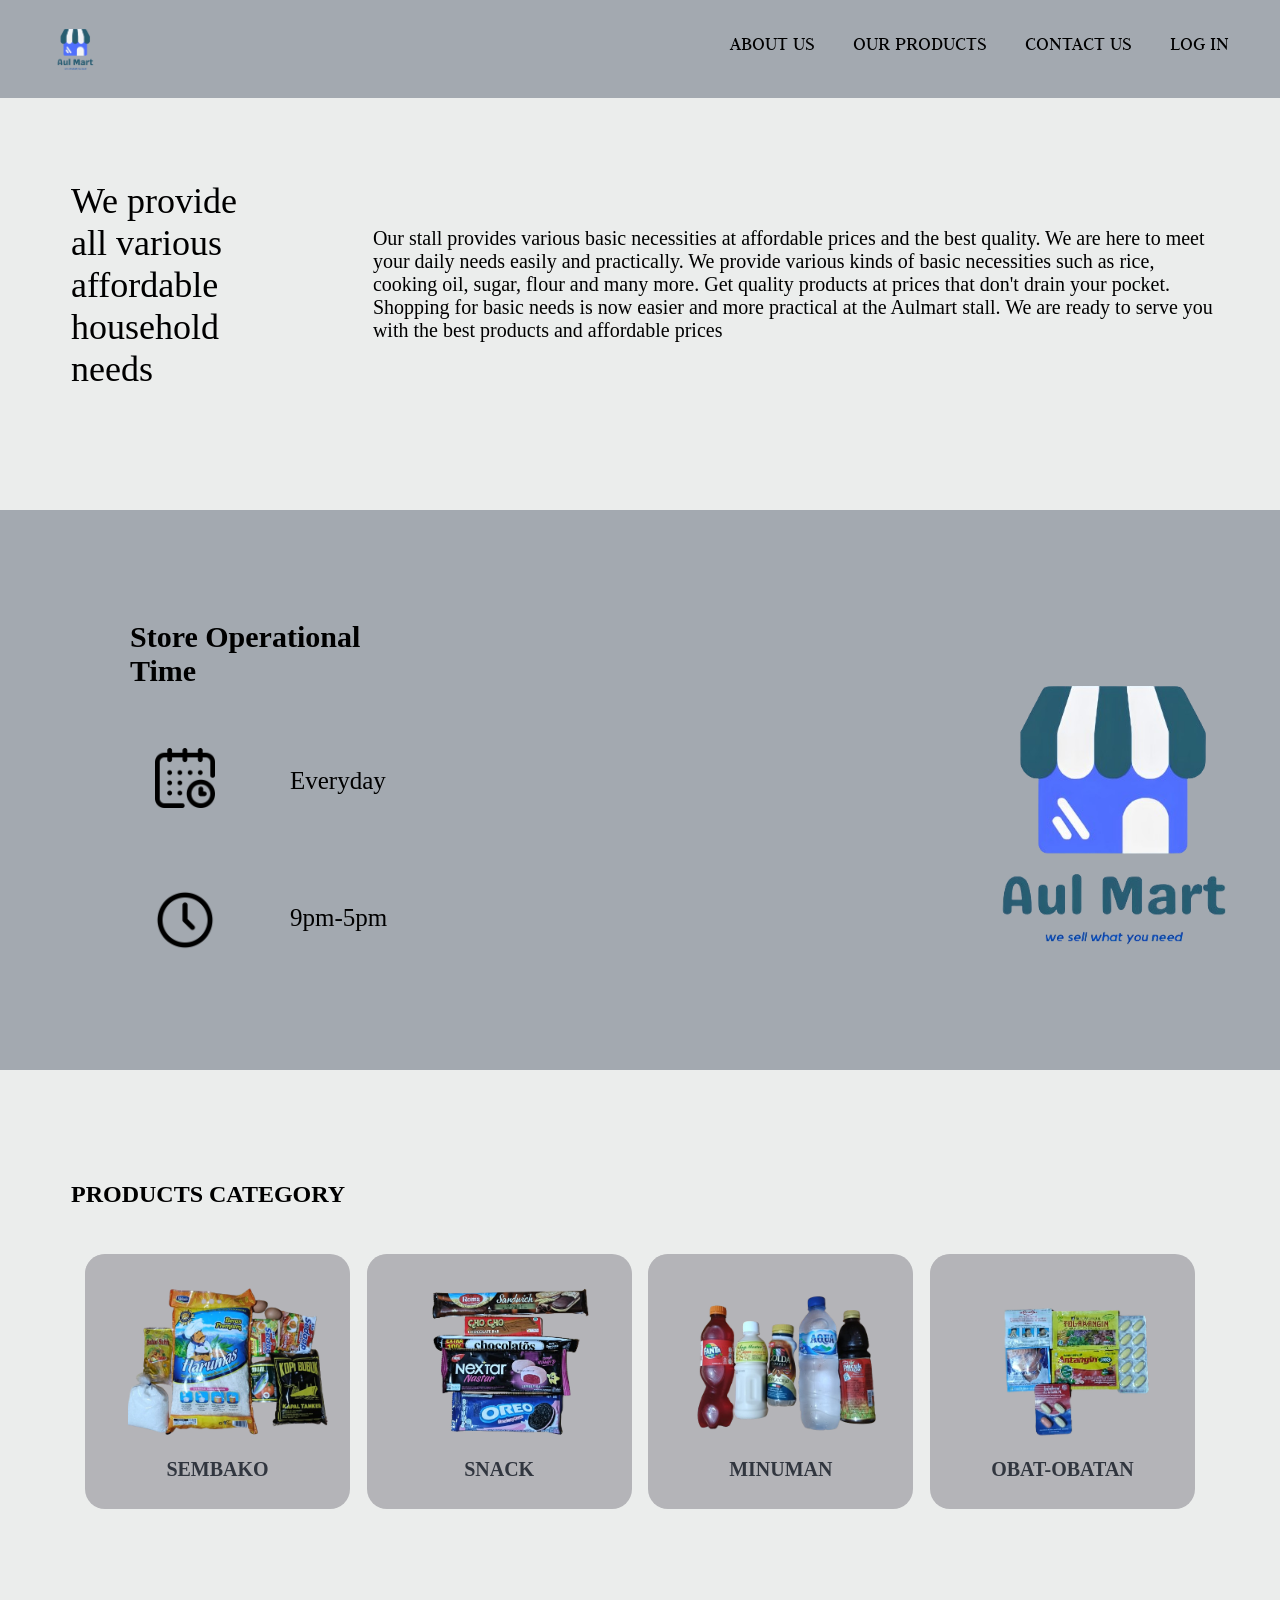
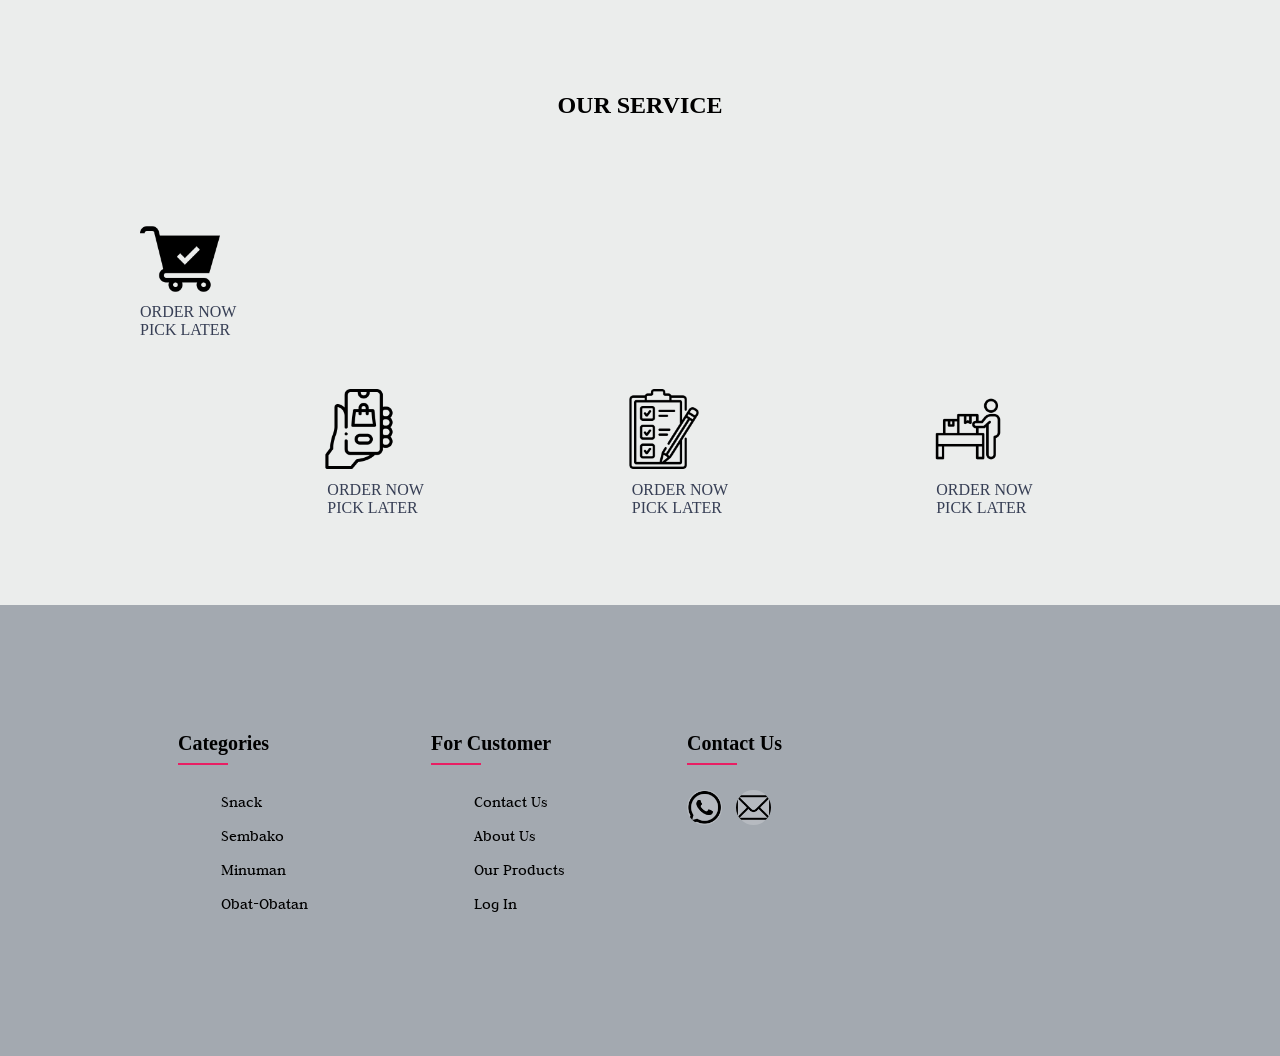
<file: Website/AboutUs.html>
<!DOCTYPE html>
<html lang="en">
<head>
    <meta charset="UTF-8">
    <meta name="viewport" content="width=device-width, initial-scale=1.0">
    <title>About Us</title>
    <link rel="stylesheet" href="style.css">
    <link href="https://fonts.googleapis.com/css2?family=Judson:ital,wght@0,400;0,900;1,400&display=swap" rel="stylesheet">
</head>
<body>
    <section id="header">
        <nav class="navbar">
             <div class="logo">
              <a href="Home.html"><img src="gambar/logo warung1.png" width="55" alt=""></a>
             </div>
             <ul class="navmenu">
                <li><a href="AboutUs.html">ABOUT US</a></li>
                <li>
                    <a href="OurProduct.html">OUR PRODUCTS</a>
                    <ul class="listdrop">
                        <li><a href="OurProduct.html#Snack">Snack</a></li>
                        <li><a href="OurProduct.html#Sembako">Sembako</a></li>
                        <li><a href="OurProduct.html#Minuman">Minuman</a></li>
                        <li><a href="OurProduct.html#Obat">Obat-obatan</a></li>
                    </ul>
                </li>
                <li><a href="ContactUs.html">CONTACT US</a></li>
                <li><a href="LogIn.html">LOG IN</a></li>
             </ul>
        </nav>
    </section>

    <section class="aboutweb">
        <div class="explain">
            <h2>We provide all various affordable household needs</h2>
            <h3>Our stall provides various basic necessities at affordable prices and the best quality. We are here to meet your daily needs easily and practically. We provide various kinds of basic necessities such as rice, cooking oil, sugar, flour and many more. Get quality products at prices that don't drain your pocket. Shopping for basic needs is now easier and more practical at the Aulmart stall. We are ready to serve you with the best products and affordable prices</h3>
        </div>
    </section>

    <section class="operational">
        <div class="explain2">
            <h3>Store Operational <br> Time</h3>
            <div class="kalender">
                <img src="gambar/calendar.png" alt="">
                <li class="kalender">Everyday</li>
            </div>
            <div class="jam">
                <img src="gambar/clock.png" alt="">
                <li class="jam">9pm-5pm</li>
            </div>
            <div class="sidelogo">
                <img src="gambar/logo warung1.png" alt="">
            </div>
        </div>
    </section>

    <section class="kategori" id="productscategory">
        <h1>PRODUCTS CATEGORY</h1>
        <div class="card">
            <div class="card1">
                <a href="OurProduct.html#Sembako"><img src="gambar/sembako (2).png" alt=""></a>
                <li>SEMBAKO</li>
            </div>
            <div class="card1">
              <a href="OurProduct.html#Snack"><img src="gambar/snack.png" alt=""></a>
                <li>SNACK</li>
            </div>
            <div class="card1">
              <a href="OurProduct.html#Minuman"><img src="gambar/minuman.png" alt=""></a>
                <li>MINUMAN</li>
            </div>
            <div class="card1">
              <a href="OurProduct.html#Obat"><img src="gambar/obat2an.png" alt=""></a>
                <li>OBAT-OBATAN</li>
            </div>
        </div>
    </section>
    
    <section class="ourservice">
        <div class="service">
            <h1>OUR SERVICE</h1>
            <div class="our">
                <img src="gambar/checkout (1).png" alt="">
                <li>ORDER NOW <br> PICK LATER</li>
             <div class="theservice">
                <div class="theplan">
                    <img src="gambar/online-order.png" alt="">
                    <li>ORDER NOW <br> PICK LATER</li>
                </div>
                <div class="theplan">
                    <img src="gambar/checklist.png" alt="">
                    <li>ORDER NOW <br> PICK LATER</li>
                </div>
                <div class="theplan">
                    <img src="gambar/service.png" alt="">
                    <li>ORDER NOW <br> PICK LATER</li>
                </div>
             </div>
            </div>
        </div>
    </section>

    <footer class="footer">
           <div class="content">
             <div class="footer-col">
               <h4>Categories</h4>
               <ul>
                <li><a href="OurProduct.html#Snack">Snack</a></li>
                <li><a href="OurProduct.html#Sembako">Sembako</a></li>
                <li><a href="OurProduct.html#Minuman">Minuman</a></li>
                <li><a href="OurProduct.html#Obat">Obat-obatan</a></li>
               </ul>
             </div>
             <div class="footer-col">
               <h4>For Customer</h4>
               <ul>
                 <li><a href="ContactUs.html">Contact Us</a></li>
                 <li><a href="AboutUs.html">About Us</a></li>
                 <li><a href="OurProduct.html">Our Products</a></li>
                 <li><a href="LogIn.html">Log In</a></li>
               </ul>
             </div>
             <div class="footer-col">
               <h4>Contact Us</h4>
               <div class="social-links">
                <i class="fab fa-facebook-f"><img src="gambar/whatsapp (1).png" alt=""></i>
                <i class="fab fa-twitter"><img src="gambar/mail.png" alt=""></i>
               </div>
             </div>
             <div class="footer-col">
              <h1><iframe src="https://www.google.com/maps/embed?pb=!1m18!1m12!1m3!1d7978.05766752408!2d103.9947643288528!3d1.139831377413556!2m3!1f0!2f0!3f0!3m2!1i1024!2i768!4f13.1!3m3!1m2!1s0x31d98b00752181af%3A0x9c98c771582a57ef!2sWarung%20bu%20umi!5e0!3m2!1sid!2sid!4v1717231793105!5m2!1sid!2sid" width="200" height="200" style="border:0;" allowfullscreen="" loading="lazy" referrerpolicy="no-referrer-when-downgrade"></iframe></iframe></h1>
             </div>
           </div>
    </footer>
</body>
</html>
</file>
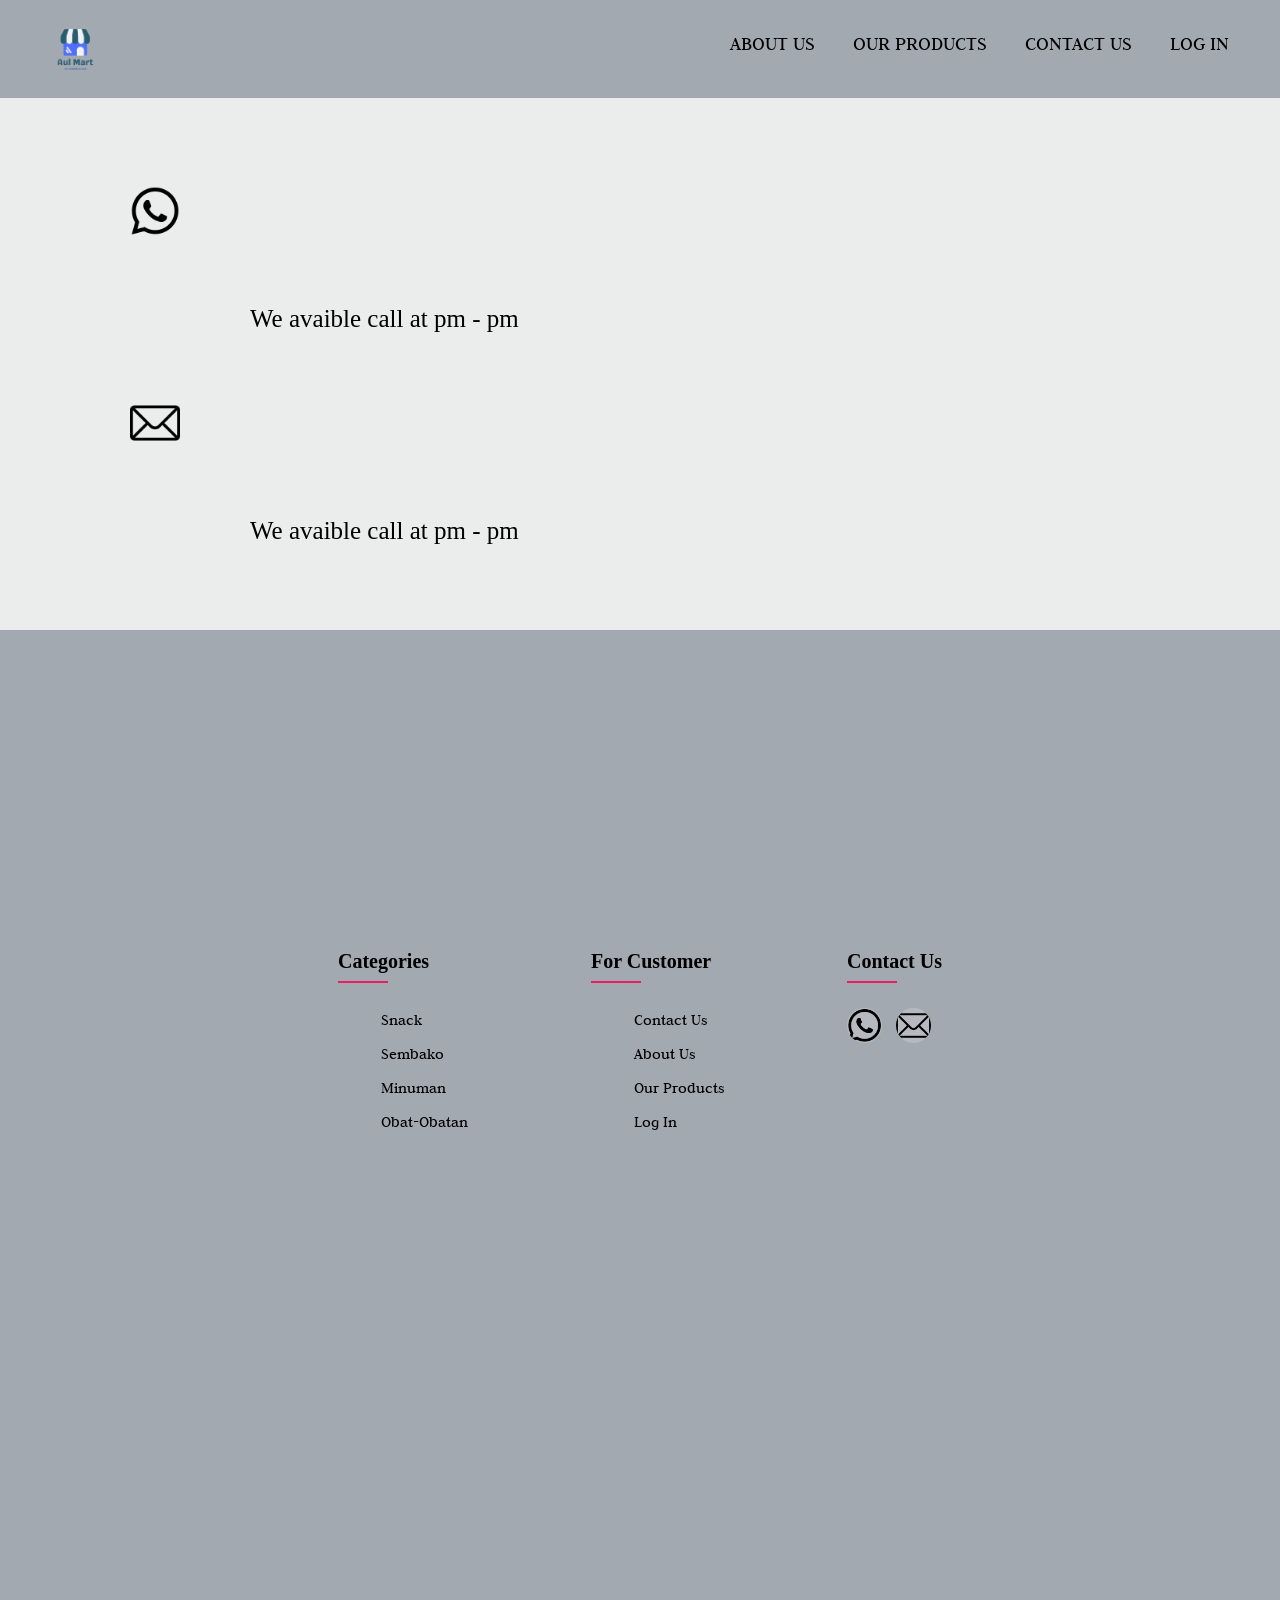
<file: Website/ContactUs.html>
<!DOCTYPE html>
<html lang="en">
<head>
    <meta charset="UTF-8">
    <meta name="viewport" content="width=device-width, initial-scale=1.0">
    <title>Contact Us</title>
    <link rel="stylesheet" href="style.css">
    <link href="https://fonts.googleapis.com/css2?family=Judson:ital,wght@0,400;0,900;1,400&display=swap" rel="stylesheet">
</head>
<body>
    <section id="header">
        <nav class="navbar">
             <div class="logo">
              <a href="Home.html"><img src="gambar/logo warung1.png" width="55" alt=""></a>
             </div>
             <ul class="navmenu">
                <li><a href="AboutUs.html">ABOUT US</a></li>
                <li>
                    <a href="OurProduct.html">OUR PRODUCTS</a>
                    <ul class="listdrop">
                        <li><a href="OurProduct.html#Snack">Snack</a></li>
                        <li><a href="OurProduct.html#Sembako">Sembako</a></li>
                        <li><a href="OurProduct.html#Minuman">Minuman</a></li>
                        <li><a href="OurProduct.html#Obat">Obat-obatan</a></li>
                    </ul>
                </li>
                <li><a href="ContactUs.html">CONTACT US</a></li>
                <li><a href="LogIn.html">LOG IN</a></li>
             </ul>
        </nav>
    </section>

    <section class="contact">
        <div class="Contactus">
            <li>CONTACT US</li>
        </div>
        <div class="Isi">
            <img src="gambar/whatsapp (1).png" alt="">
            <ul>We avaible call at pm - pm</ul>
            <img src="gambar/mail.png" alt="">
            <ul>We avaible call at pm - pm</ul>
        </div>
    </section>

    <section class="footer">
      <footer class="contaier">
        <div class="container">
         <div class="content">
           <div class="footer-col">
             <h4>Categories</h4>
             <ul>
              <li><a href="OurProduct.html#Snack">Snack</a></li>
              <li><a href="OurProduct.html#Sembako">Sembako</a></li>
              <li><a href="OurProduct.html#Minuman">Minuman</a></li>
              <li><a href="OurProduct.html#Obat">Obat-obatan</a></li>
             </ul>
           </div>
           <div class="footer-col">
             <h4>For Customer</h4>
             <ul>
               <li><a href="ContactUs.html">Contact Us</a></li>
               <li><a href="AboutUs.html">About Us</a></li>
               <li><a href="OurProduct.html">Our Products</a></li>
               <li><a href="LogIn.html">Log In</a></li>
             </ul>
           </div>
           <div class="footer-col">
             <h4>Contact Us</h4>
             <div class="social-links">
              <i class="fab fa-facebook-f"><img src="gambar/whatsapp (1).png" alt=""></i>
              <i class="fab fa-twitter"><img src="gambar/mail.png" alt=""></i>
             </div>
           </div>
           <div class="footer-col">
            <h1><iframe src="https://www.google.com/maps/embed?pb=!1m18!1m12!1m3!1d7978.05766752408!2d103.9947643288528!3d1.139831377413556!2m3!1f0!2f0!3f0!3m2!1i1024!2i768!4f13.1!3m3!1m2!1s0x31d98b00752181af%3A0x9c98c771582a57ef!2sWarung%20bu%20umi!5e0!3m2!1sid!2sid!4v1717231793105!5m2!1sid!2sid" width="200" height="200" style="border:0;" allowfullscreen="" loading="lazy" referrerpolicy="no-referrer-when-downgrade"></iframe></iframe></h1>
           </div>
         </div>
        </div>
     </footer>
  </section>
</body>
</html>
</file>
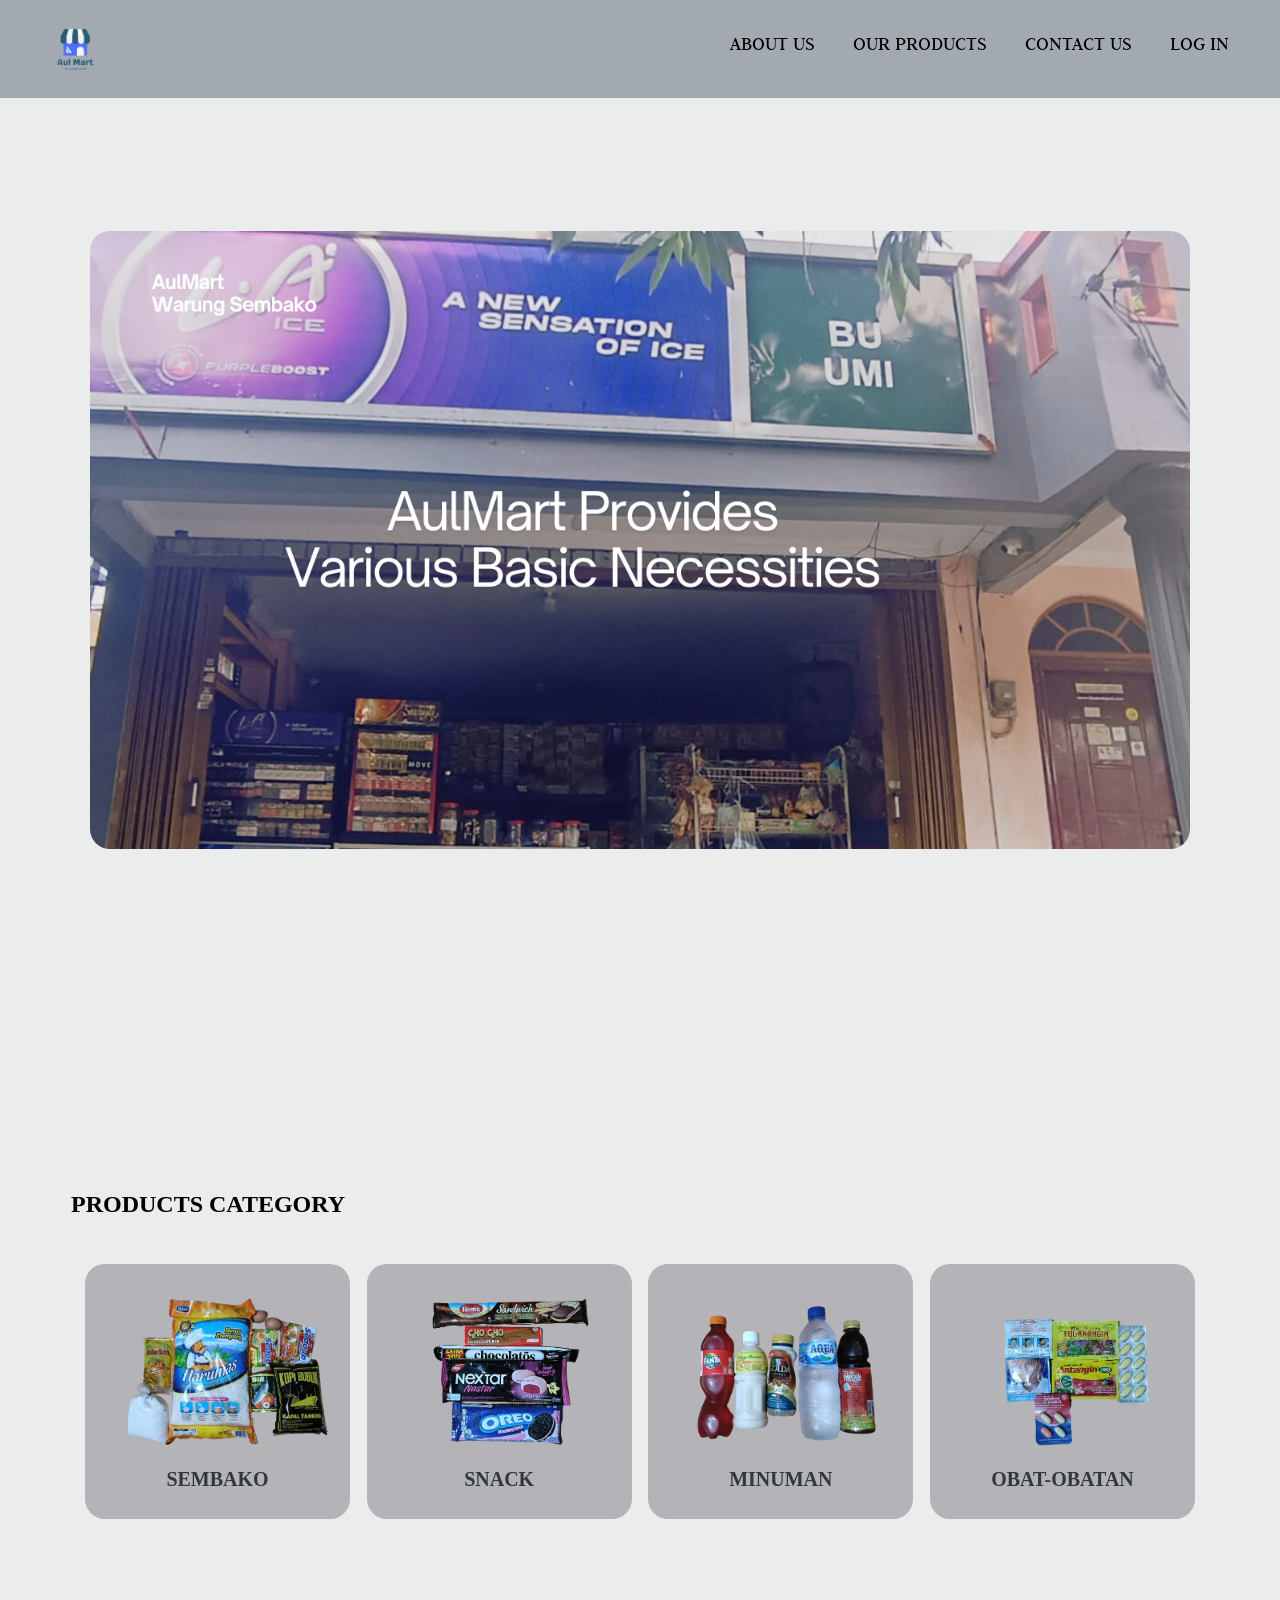
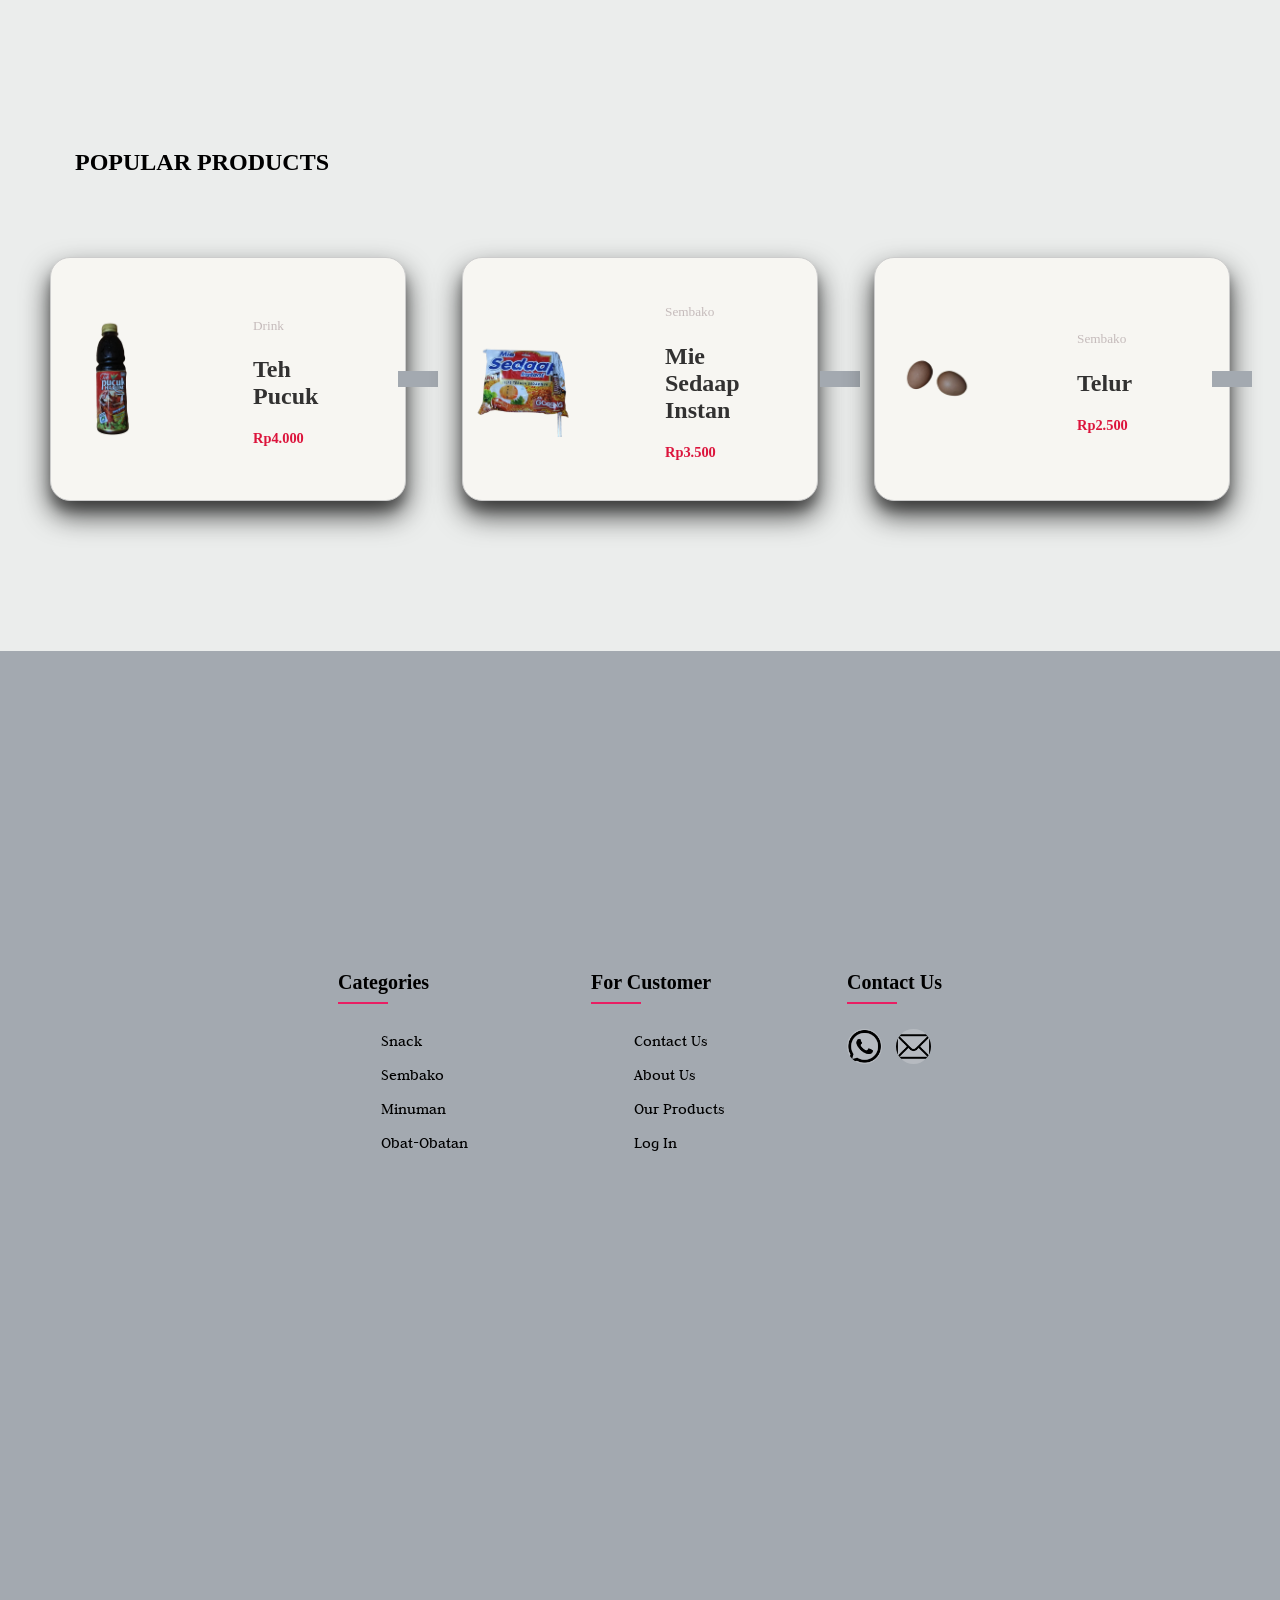
<file: Website/Home.html>
<!DOCTYPE html>
<html lang="en">
<head>
    <meta charset="UTF-8">
    <meta name="viewport" content="width=device-width, initial-scale=1.0">
    <title>Home</title>
    <link rel="stylesheet" href="style.css">
    <link href="https://fonts.googleapis.com/css2?family=Judson:ital,wght@0,400;0,900;1,400&display=swap" rel="stylesheet">
</head>
<body>
    <section id="header">
    <nav class="navbar">
         <div class="logo">
          <a href="Home.html"><img src="gambar/logo warung1.png" width="55" alt=""></a>
         </div>
         <ul class="navmenu">
            <li><a href="AboutUs.html">ABOUT US</a></li>
            <li>
                <a href="OurProduct.html">OUR PRODUCTS</a>
                <ul class="listdrop">
                    <li><a href="OurProduct.html#Snack">Snack</a></li>
                    <li><a href="OurProduct.html#Sembako">Sembako</a></li>
                    <li><a href="OurProduct.html#Minuman">Minuman</a></li>
                    <li><a href="OurProduct.html#Obat">Obat-obatan</a></li>
                </ul>
            </li>
            <li><a href="ContactUs.html">CONTACT US</a></li>
            <li><a href="LogIn.html">LOG IN</a></li>
         </ul>
    </nav>
    </section>
    
   <section class="container">
         <img id="slide-1" src="gambar/Home.png" alt="">
   </section>
    
    <section class="kategori" id="productscategory">
        <h1>PRODUCTS CATEGORY</h1>
        <div class="card">
            <div class="card1">
                <a href="OurProduct.html#Sembako"><img src="gambar/sembako (2).png" alt=""></a>
                <li>SEMBAKO</li>
            </div>
            <div class="card1">
              <a href="OurProduct.html#Snack"><img src="gambar/snack.png" alt=""></a>
                <li>SNACK</li>
            </div>
            <div class="card1">
              <a href="OurProduct.html#Minuman"><img src="gambar/minuman.png" alt=""></a>
                <li>MINUMAN</li>
            </div>
            <div class="card1">
              <a href="OurProduct.html#Obat"><img src="gambar/obat2an.png" alt=""></a>
                <li>OBAT-OBATAN</li>
            </div>
        </div>
    </section>

    <section class="popular" id="popproduct">
        <div class="container1">
            <h1>POPULAR PRODUCTS</h1>
            <div class="box">
                <div class="box1">
                    <div class="imgContainer">
                      <img src="gambar/teh pucuk.png" alt="image" />
                    </div>
                    <div class="title">
                      <h5>Drink</h5>
                      <h2>Teh Pucuk</h2>
                      <p>Rp4.000</p>
                    </div>
                    <div class="footer">
                      <div class="star-container">
                        <ul>
                          <li>
                            <i class="fa fa-star checked"></i>
                          </li>
                          <li>
                            <i class="fa fa-star checked"></i>
                          </li>
                          <li>
                            <i class="fa fa-star checked"></i>
                          </li>
                          <li>
                            <i class="fa fa-star"></i>
                          </li>
                          <li>
                            <i class="fa fa-star"></i>
                          </li>
                        </ul>
                      </div>
                    </div>
                  </div>

                  <div class="box1">
                    <div class="imgContainer">
                      <img src="gambar/mie.png" alt="image" />
                    </div>
                    <div class="title">
                      <h5>Sembako</h5>
                      <h2>Mie Sedaap Instan</h2>
                      <p>Rp3.500</p>
                    </div>
                    <div class="footer">
                      <div class="star-container">
                        <ul>
                          <li>
                            <i class="fa fa-star checked"></i>
                          </li>
                          <li>
                            <i class="fa fa-star checked"></i>
                          </li>
                          <li>
                            <i class="fa fa-star checked"></i>
                          </li>
                          <li>
                            <i class="fa fa-star"></i>
                          </li>
                          <li>
                            <i class="fa fa-star"></i>
                          </li>
                        </ul>
                      </div>
                    </div>
                  </div>

                  <div class="box1">
                    <div class="imgContainer">
                      <img src="gambar/telur.png" alt="image" />
                    </div>
                    <div class="title">
                      <h5>Sembako</h5>
                      <h2>Telur</h2>
                      <p>Rp2.500</p>
                    </div>
                    <div class="footer">
                      <div class="star-container">
                        <ul>
                          <li>
                            <i class="fa fa-star checked"></i>
                          </li>
                          <li>
                            <i class="fa fa-star checked"></i>
                          </li>
                          <li>
                            <i class="fa fa-star checked"></i>
                          </li>
                          <li>
                            <i class="fa fa-star"></i>
                          </li>
                          <li>
                            <i class="fa fa-star"></i>
                          </li>
                        </ul>
                      </div>
                    </div>
                  </div>
            </div>
        </div>
    </section>
   
    <section class="footer">
      <footer class="contaier">
        <div class="container">
         <div class="content">
           <div class="footer-col">
             <h4>Categories</h4>
             <ul>
              <li><a href="OurProduct.html#Snack">Snack</a></li>
              <li><a href="OurProduct.html#Sembako">Sembako</a></li>
              <li><a href="OurProduct.html#Minuman">Minuman</a></li>
              <li><a href="OurProduct.html#Obat">Obat-obatan</a></li>
             </ul>
           </div>
           <div class="footer-col">
             <h4>For Customer</h4>
             <ul>
               <li><a href="ContactUs.html">Contact Us</a></li>
               <li><a href="AboutUs.html">About Us</a></li>
               <li><a href="OurProduct.html">Our Products</a></li>
               <li><a href="LogIn.html">Log In</a></li>
             </ul>
           </div>
           <div class="footer-col">
             <h4>Contact Us</h4>
             <div class="social-links">
              <i class="fab fa-facebook-f"><img src="gambar/whatsapp (1).png" alt=""></i>
              <i class="fab fa-twitter"><img src="gambar/mail.png" alt=""></i>
             </div>
           </div>
           <div class="footer-col">
            <h1><iframe src="https://www.google.com/maps/embed?pb=!1m18!1m12!1m3!1d7978.05766752408!2d103.9947643288528!3d1.139831377413556!2m3!1f0!2f0!3f0!3m2!1i1024!2i768!4f13.1!3m3!1m2!1s0x31d98b00752181af%3A0x9c98c771582a57ef!2sWarung%20bu%20umi!5e0!3m2!1sid!2sid!4v1717231793105!5m2!1sid!2sid" width="200" height="200" style="border:0;" allowfullscreen="" loading="lazy" referrerpolicy="no-referrer-when-downgrade"></iframe></iframe></h1>
           </div>
         </div>
        </div>
     </footer>
  </section>
</body>
</html>
</file>
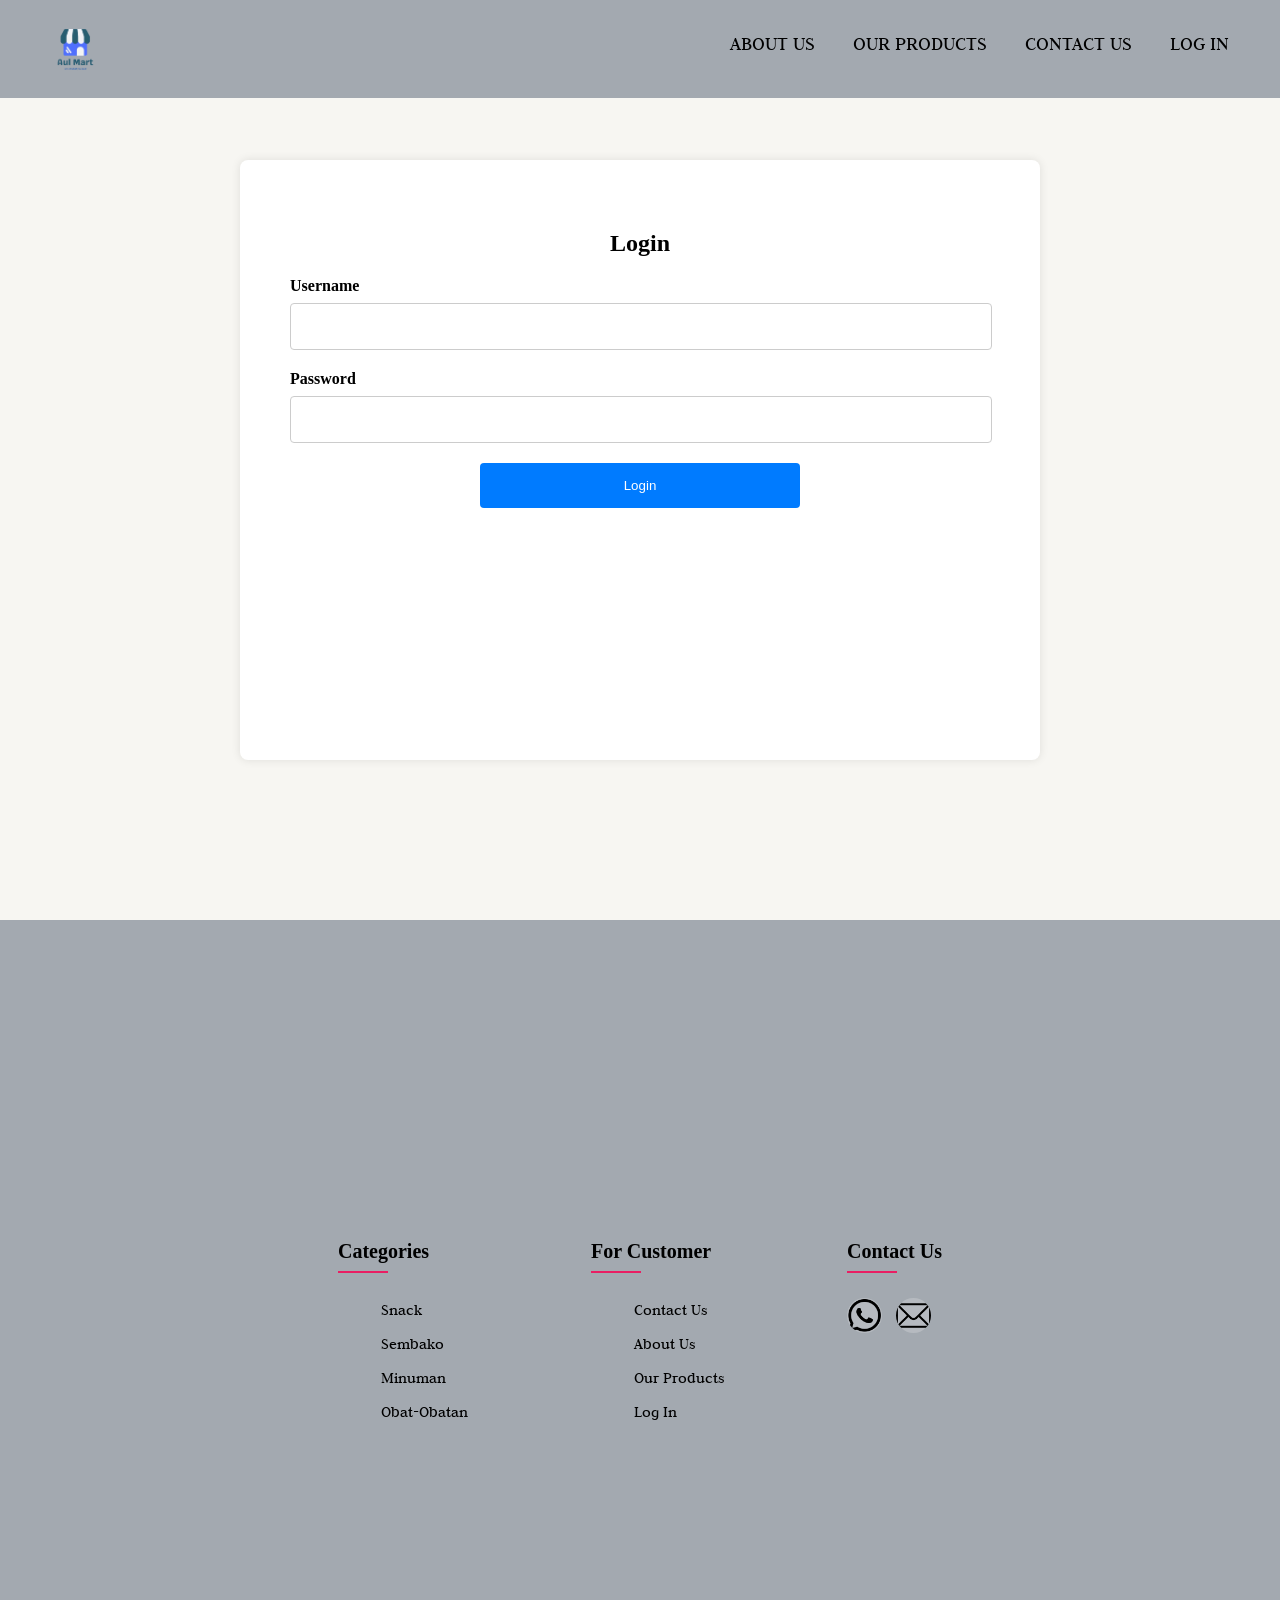
<file: Website/LogIn.html>
<!DOCTYPE html>
<html lang="en">
<head>
    <meta charset="UTF-8">
    <meta name="viewport" content="width=device-width, initial-scale=1.0">
    <title>Log In</title>
    <link rel="stylesheet" href="style.css">
    <link href="https://fonts.googleapis.com/css2?family=Judson:ital,wght@0,400;0,900;1,400&display=swap" rel="stylesheet">
</head>
<body>
    <section id="header">
        <nav class="navbar">
             <div class="logo">
              <a href="Home.html"><img src="gambar/logo warung1.png" width="55" alt=""></a>
             </div>
             <ul class="navmenu">
                <li><a href="AboutUs.html">ABOUT US</a></li>
                <li>
                    <a href="OurProduct.html">OUR PRODUCTS</a>
                    <ul class="listdrop">
                        <li><a href="OurProduct.html#Snack">Snack</a></li>
                        <li><a href="OurProduct.html#Sembako">Sembako</a></li>
                        <li><a href="OurProduct.html#Minuman">Minuman</a></li>
                        <li><a href="OurProduct.html#Obat">Obat-obatan</a></li>
                    </ul>
                </li>
                <li><a href="ContactUs.html">CONTACT US</a></li>
                <li><a href="LogIn.html">LOG IN</a></li>
             </ul>
        </nav>
     </section>

    <section class="login">
    <div class="login-container">
        <h2>Login</h2>
        <form id="loginForm" action="/login" method="post">
            <label for="username">Username</label>
            <input type="text" id="username" name="username" required>

            <label for="password">Password</label>
            <input type="password" id="password" name="password" required>

            <button type="submit">Login</button>
        </form>
        <p id="error-message"></p>
    </div>
    </section>
    <script src="server.js"></script>

    <section class="footer">
      <footer class="contaier">
        <div class="container">
         <div class="content">
           <div class="footer-col">
             <h4>Categories</h4>
             <ul>
              <li><a href="OurProduct.html#Snack">Snack</a></li>
              <li><a href="OurProduct.html#Sembako">Sembako</a></li>
              <li><a href="OurProduct.html#Minuman">Minuman</a></li>
              <li><a href="OurProduct.html#Obat">Obat-obatan</a></li>
             </ul>
           </div>
           <div class="footer-col">
             <h4>For Customer</h4>
             <ul>
               <li><a href="ContactUs.html">Contact Us</a></li>
               <li><a href="AboutUs.html">About Us</a></li>
               <li><a href="OurProduct.html">Our Products</a></li>
               <li><a href="LogIn.html">Log In</a></li>
             </ul>
           </div>
           <div class="footer-col">
             <h4>Contact Us</h4>
             <div class="social-links">
              <i class="fab fa-facebook-f"><img src="gambar/whatsapp (1).png" alt=""></i>
              <i class="fab fa-twitter"><img src="gambar/mail.png" alt=""></i>
             </div>
           </div>
           <div class="footer-col">
            <h1><iframe src="https://www.google.com/maps/embed?pb=!1m18!1m12!1m3!1d7978.05766752408!2d103.9947643288528!3d1.139831377413556!2m3!1f0!2f0!3f0!3m2!1i1024!2i768!4f13.1!3m3!1m2!1s0x31d98b00752181af%3A0x9c98c771582a57ef!2sWarung%20bu%20umi!5e0!3m2!1sid!2sid!4v1717231793105!5m2!1sid!2sid" width="200" height="200" style="border:0;" allowfullscreen="" loading="lazy" referrerpolicy="no-referrer-when-downgrade"></iframe></iframe></h1>
           </div>
         </div>
        </div>
     </footer>
  </section>
</body>
</html>
</file>
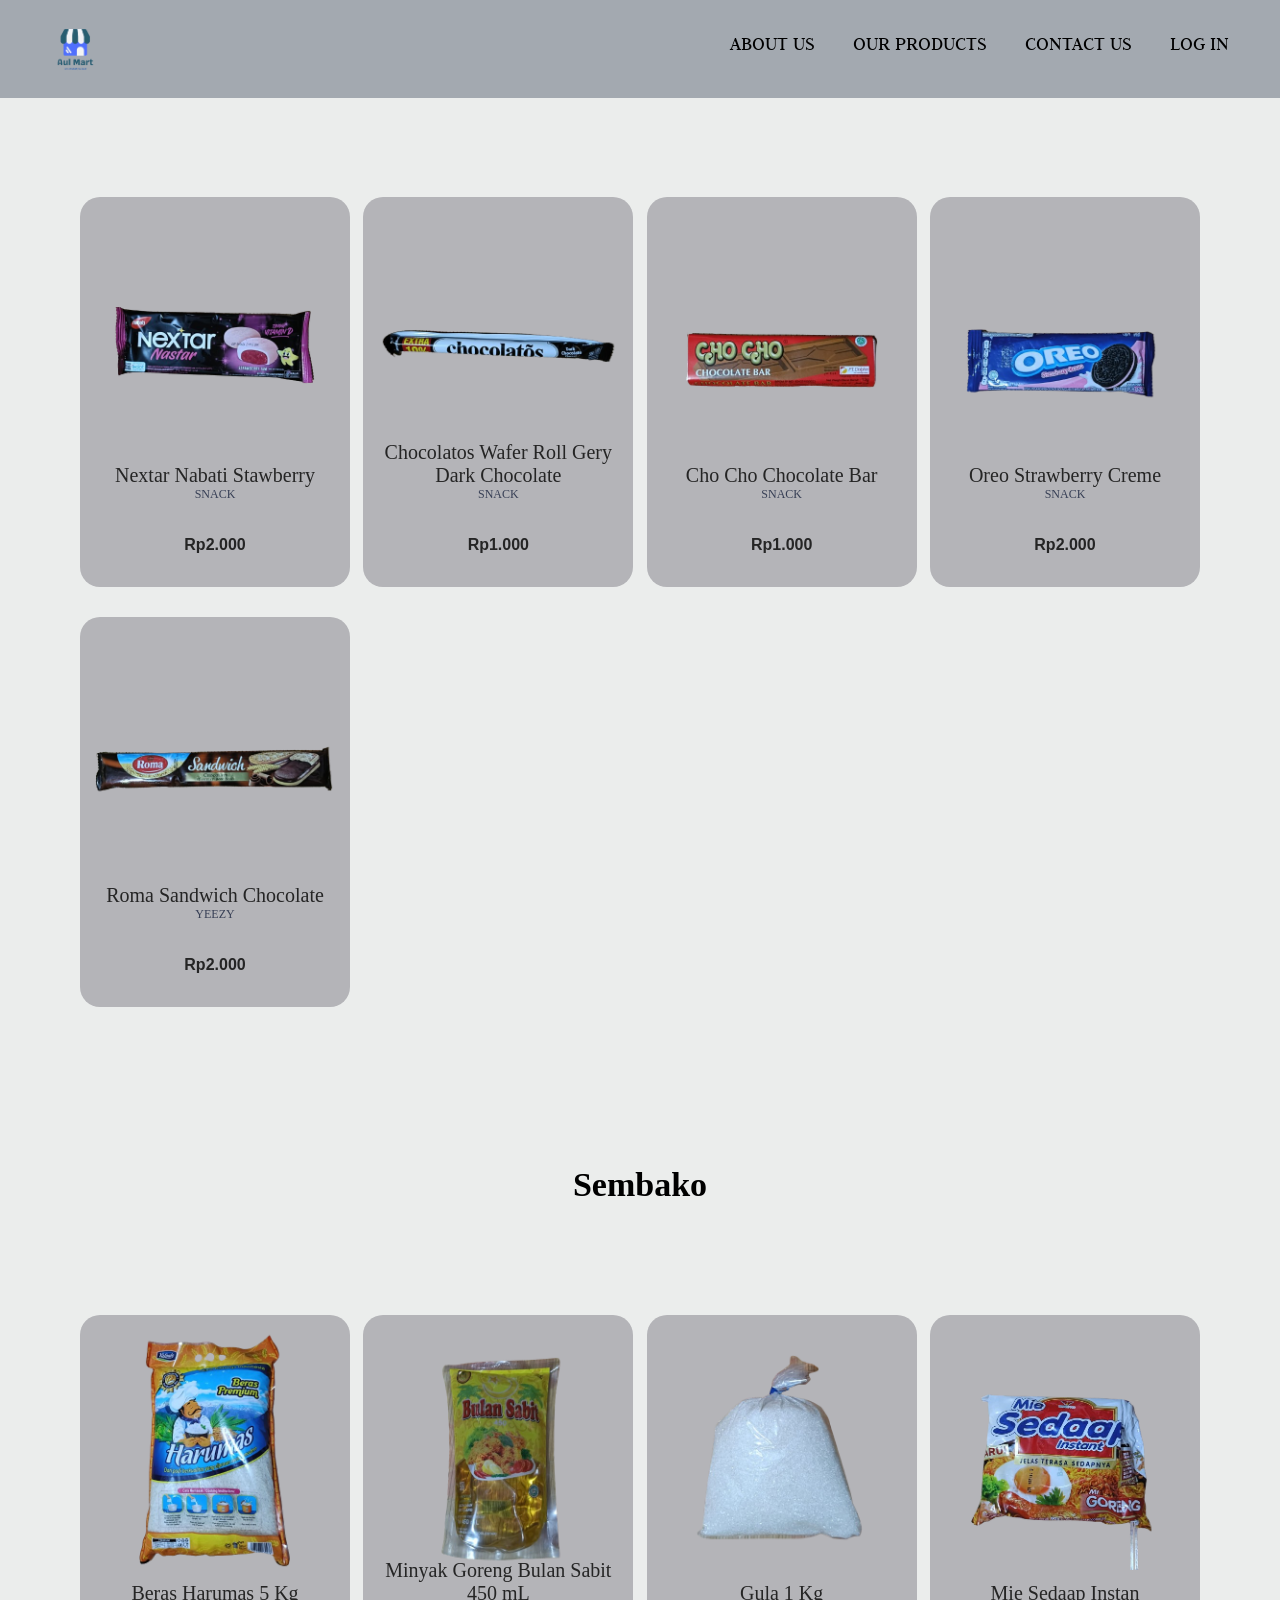
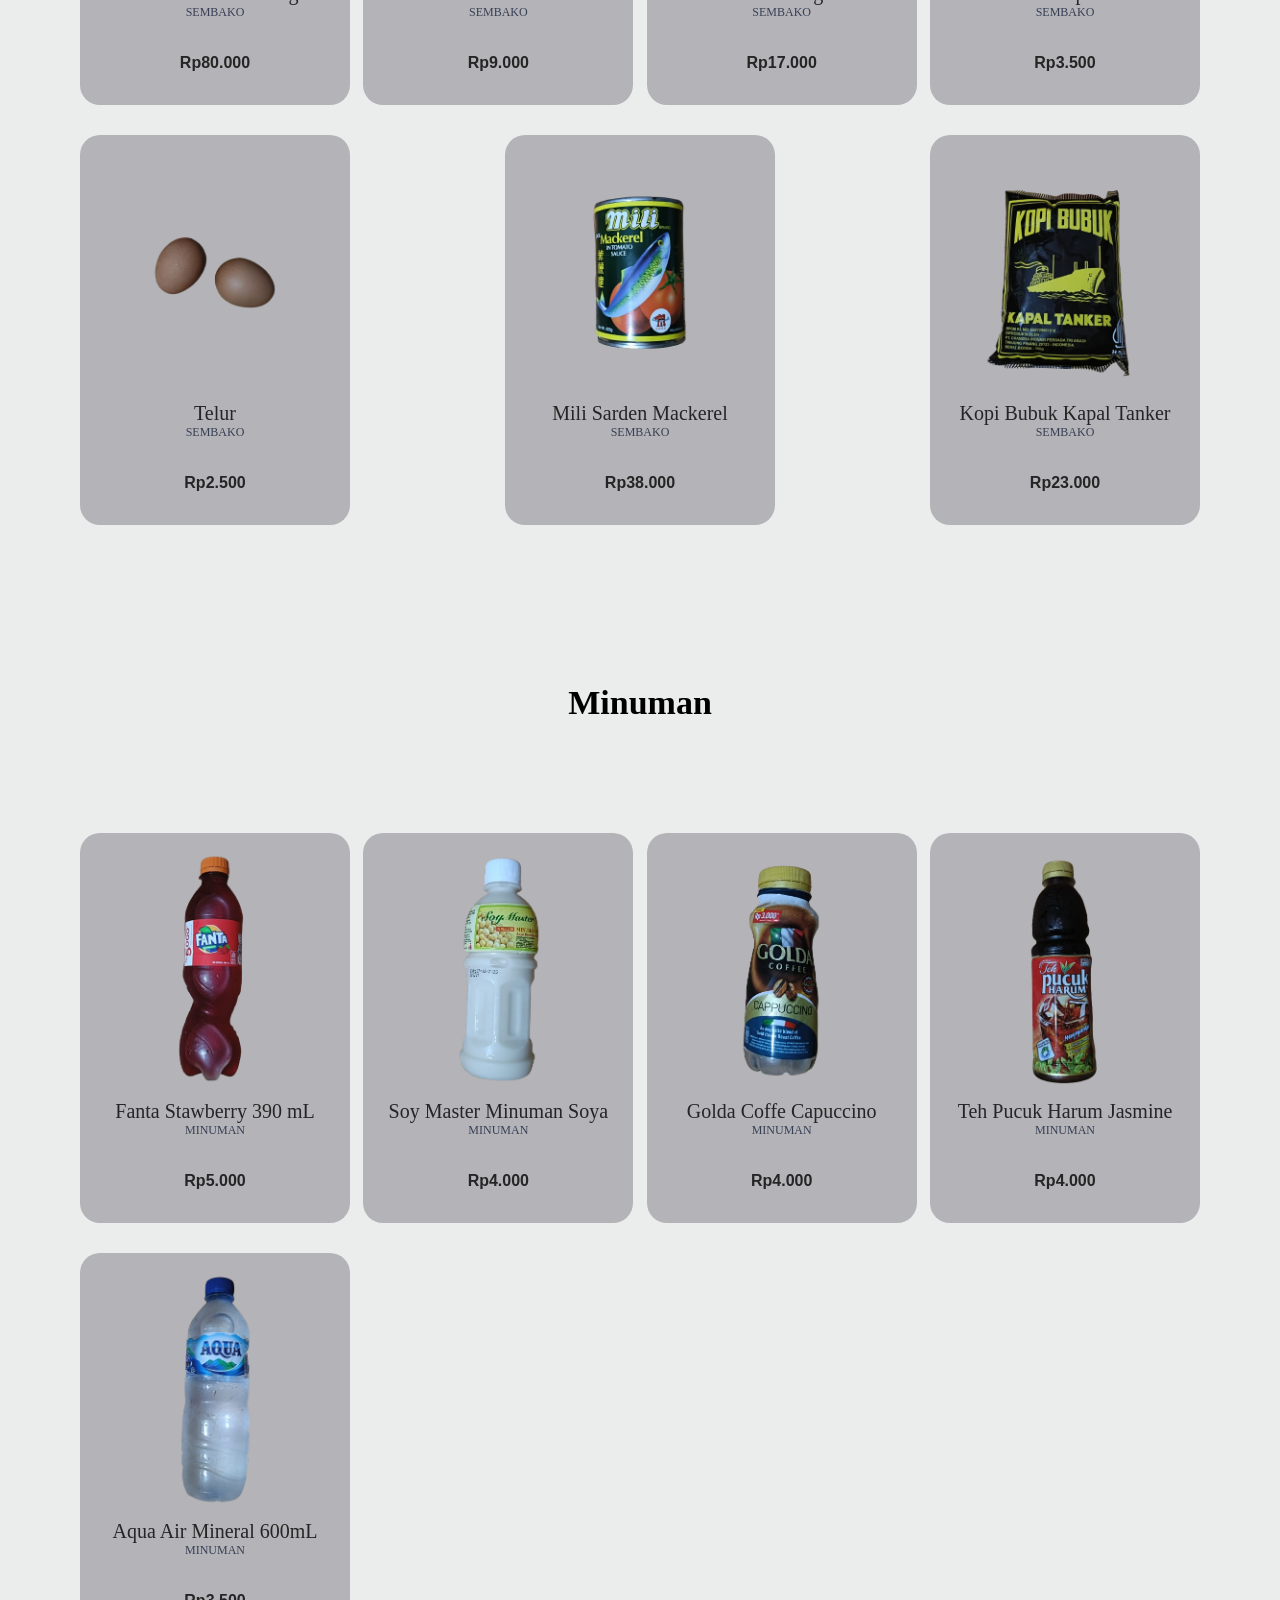
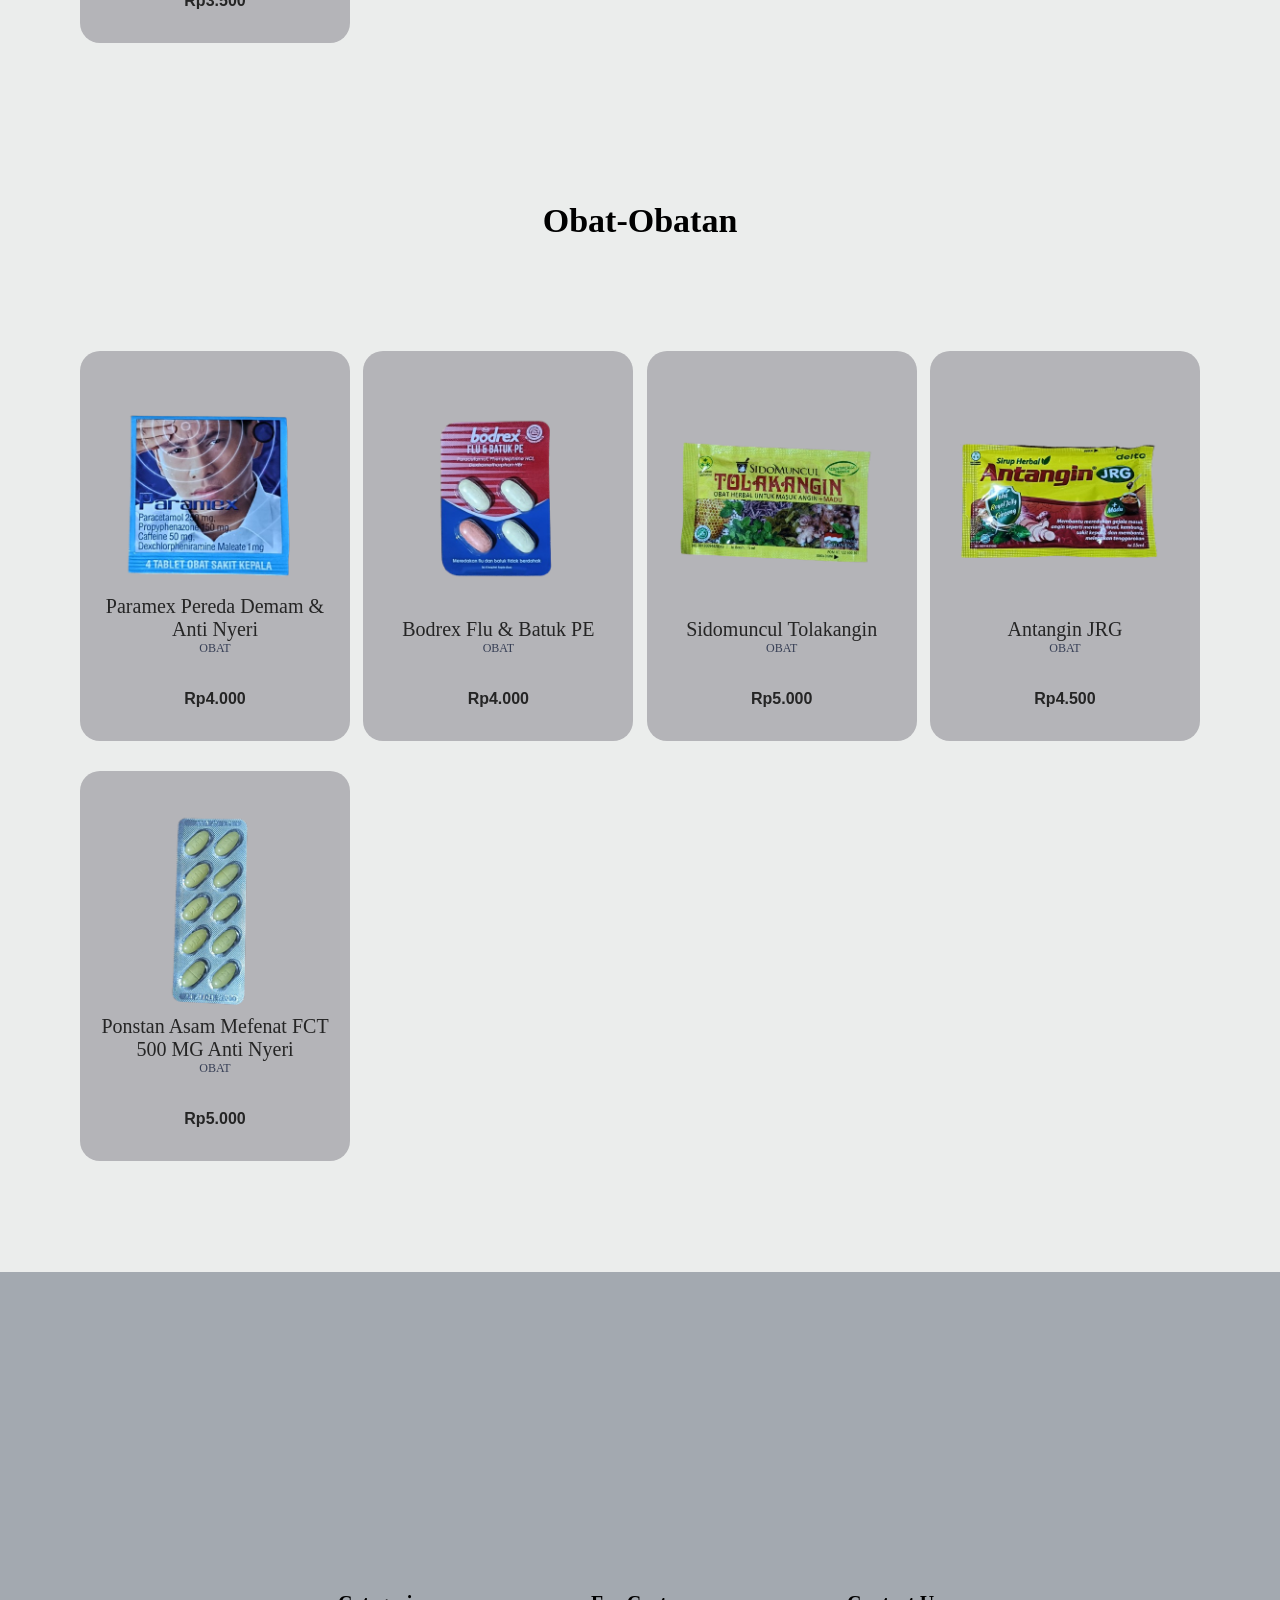
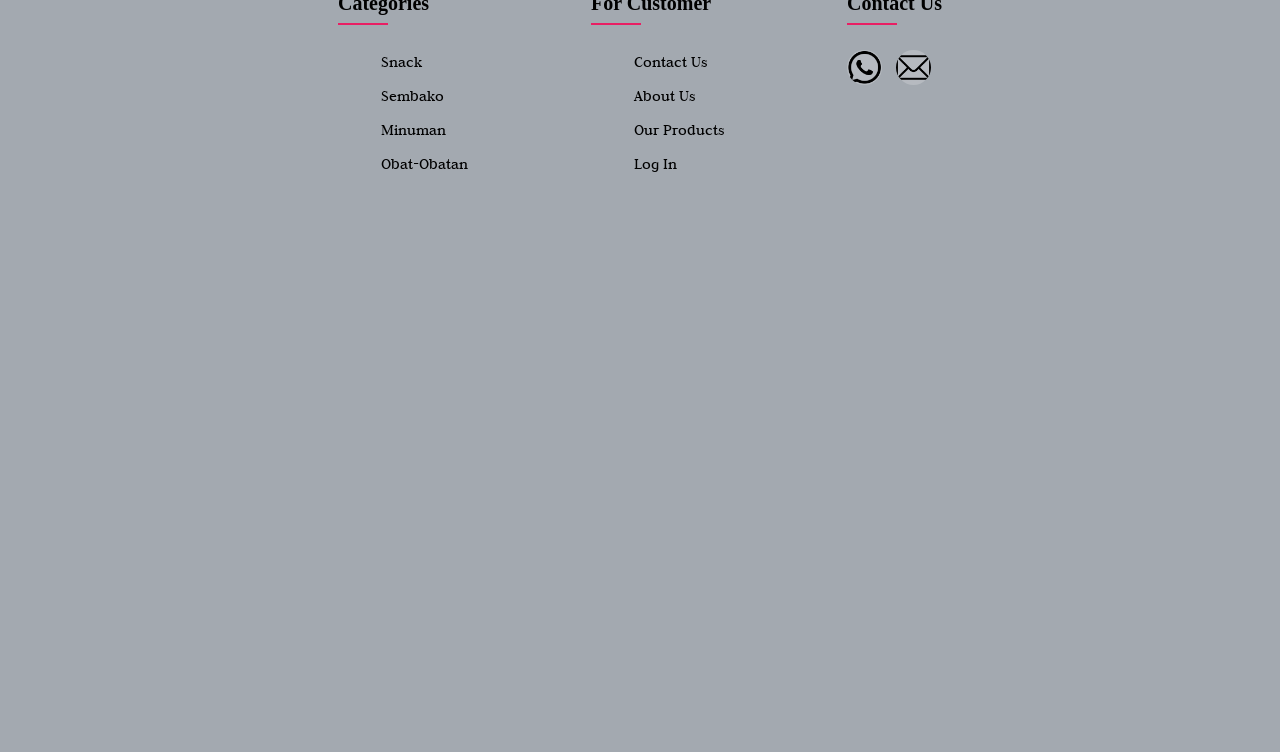
<file: Website/OurProduct.html>
<!DOCTYPE html>
<html lang="en">
<head>
    <meta charset="UTF-8">
    <meta name="viewport" content="width=device-width, initial-scale=1.0">
    <title>Our Products</title>
    <link rel="stylesheet" href="style.css">
    <link href="https://fonts.googleapis.com/css2?family=Judson:ital,wght@0,400;0,900;1,400&display=swap" rel="stylesheet">
</head>
<body>
  <section id="header">
    <nav class="navbar">
         <div class="logo">
          <a href="Home.html"><img src="gambar/logo warung1.png" width="55" alt=""></a>
         </div>
         <ul class="navmenu">
            <li><a href="AboutUs.html">ABOUT US</a></li>
            <li>
                <a href="OurProduct.html">OUR PRODUCTS</a>
                <ul class="listdrop">
                    <li><a href="OurProduct.html#Snack">Snack</a></li>
                    <li><a href="OurProduct.html#Sembako">Sembako</a></li>
                    <li><a href="OurProduct.html#Minuman">Minuman</a></li>
                    <li><a href="OurProduct.html#Obat">Obat-obatan</a></li>
                </ul>
            </li>
            <li><a href="ContactUs.html">CONTACT US</a></li>
            <li><a href="LogIn.html">LOG IN</a></li>
         </ul>
    </nav>
  </section>

    <section class="shop" id="Snack">
        <li>Snack</li>
        <div class="container page-wrapper">
            <div class="page-inner">
              <div class="row">
                <div class="el-wrapper">
                  <div class="box-up">
                    <img class="img" src="gambar/nextar.png" alt="">
                    <div class="img-info">
                      <div class="info-inner">
                        <span class="p-name">Nextar Nabati Stawberry </span>
                        <span class="p-company">Snack</span>
                      </div>
                      <div class="a-size">Berat : <span class="size">34 g</span></div>
                      <div class="a-size">Tersedia : <span class="size">Satuan 1pcs</span></div>
                      <div class="a-size">Produksi : <span class="size">PT. Kaldu Nabati Indonesia</span></div>
                    </div>
                  </div>
          
                  <div class="box-down">
                    <div class="h-bg">
                      <div class="h-bg-inner"></div>
                    </div>
          
                    <a class="cart">
                      <li>Rp2.000</li>
                      <a href="https://id.shp.ee/YEnMBMR"> <img src="gambar/shopping-cart.png" alt=""> </a>
                    </a>
                  </div>
                </div>
              </div>
            </div>
            
            <div class="page-inner">
                <div class="row">
                  <div class="el-wrapper">
                    <div class="box-up">
                      <img class="img" src="gambar/chocolatos.png" alt="">
                      <div class="img-info">
                        <div class="info-inner">
                          <span class="p-name">Chocolatos Wafer Roll Gery Dark Chocolate</span>
                          <span class="p-company">Snack</span>
                        </div>
                        <div class="a-size">Berat : <span class="size">14 g</span></div>
                        <div class="a-size">Tersedia : <span class="size">Satuan 1pcs</span></div>
                        <div class="a-size">Produksi : <span class="size">Garuda Food</span></div>
                      </div>
                    </div>
            
                    <div class="box-down">
                      <div class="h-bg">
                        <div class="h-bg-inner"></div>
                      </div>
            
                      <a class="cart">
                        <li>Rp1.000</li>
                        <a href="https://id.shp.ee/EZ3yDGn"> <img src="gambar/shopping-cart.png" alt=""> </a>
                      </a>
                    </div>
                  </div>
                </div>
              </div>

              <div class="page-inner">
                <div class="row">
                  <div class="el-wrapper">
                    <div class="box-up">
                      <img class="img" src="gambar/chocho.png" alt="">
                      <div class="img-info">
                        <div class="info-inner">
                          <span class="p-name">Cho Cho Chocolate Bar</span>
                          <span class="p-company">Snack</span>
                        </div>
                        <div class="a-size">Berat : <span class="size">13 g</span></div>
                        <div class="a-size">Tersedia : <span class="size">Satuan 1pcs</span></div>
                        <div class="a-size">Produksi : <span class="size">PT. Dolphin</span></div>
                      </div>
                    </div>
            
                    <div class="box-down">
                      <div class="h-bg">
                        <div class="h-bg-inner"></div>
                      </div>
            
                      <a class="cart">
                        <li>Rp1.000</li>
                        <a href="https://id.shp.ee/myLCNHQ"> <img src="gambar/shopping-cart.png" alt=""> </a>
                      </a>
                    </div>
                  </div>
                </div>
              </div>

              <div class="page-inner">
                <div class="row">
                  <div class="el-wrapper">
                    <div class="box-up">
                      <img class="img" src="gambar/oreo.png" alt="">
                      <div class="img-info">
                        <div class="info-inner">
                          <span class="p-name">Oreo Strawberry Creme</span>
                          <span class="p-company">Snack</span>
                        </div>
                        <div class="a-size">Berat : <span class="size">38 g</span></div>
                        <div class="a-size">Tersedia : <span class="size">Satuan 1pcs</span></div>
                        <div class="a-size">Produksi : <span class="size">PT. Mondelez Indonesia Manufacturing</span></div>
                      </div>
                    </div>
            
                    <div class="box-down">
                      <div class="h-bg">
                        <div class="h-bg-inner"></div>
                      </div>
            
                      <a class="cart">
                        <li>Rp2.000</li>
                        <a href="https://id.shp.ee/a6APbJM"> <img src="gambar/shopping-cart.png" alt=""> </a>
                      </a>
                    </div>
                  </div>
                </div>
              </div>

              <div class="page-inner">
                <div class="row">
                  <div class="el-wrapper">
                    <div class="box-up">
                      <img class="img" src="gambar/roma coklat.png" alt="">
                      <div class="img-info">
                        <div class="info-inner">
                          <span class="p-name">Roma Sandwich Chocolate</span>
                          <span class="p-company">Yeezy</span>
                        </div>
                        <div class="a-size">Berat : <span class="size">27 g</span></div>
                        <div class="a-size">Tersedia : <span class="size">Satuan 1pcs</span></div>
                        <div class="a-size">Produksi : <span class="size">PT. Mayora Tangerang</span></div>
                      </div>
                    </div>
            
                    <div class="box-down">
                      <div class="h-bg">
                        <div class="h-bg-inner"></div>
                      </div>
            
                      <a class="cart">
                        <li>Rp2.000</li>
                        <a href="https://id.shp.ee/knWtKnK"> <img src="gambar/shopping-cart.png" alt=""> </a>
                      </a>
                    </div>
                  </div>
                </div>
              </div>
    </section>

    <section class="shop" id="Sembako">
      <li>Sembako</li>
      <div class="container page-wrapper">
          <div class="page-inner">
            <div class="row">
              <div class="el-wrapper">
                <div class="box-up">
                  <img class="img" src="gambar/beras.png" alt="">
                  <div class="img-info">
                    <div class="info-inner">
                      <span class="p-name">Beras Harumas 5 Kg</span>
                      <span class="p-company">Sembako</span>
                    </div>
                    <div class="a-size">Berat : <span class="size">5 kg</span></div>
                    <div class="a-size">Tersedia : <span class="size">Satuan 1buah</span></div>
                    <div class="a-size">Produksi : <span class="size">Yafindo</span></div>
                  </div>
                </div>
        
                <div class="box-down">
                  <div class="h-bg">
                    <div class="h-bg-inner"></div>
                  </div>
        
                  <a class="cart">
                    <li>Rp80.000</li>
                    <a href="https://id.shp.ee/dA1DbvA"> <img src="gambar/shopping-cart.png" alt=""> </a>
                  </a>
                </div>
              </div>
            </div>
          </div>
          
          <div class="page-inner">
              <div class="row">
                <div class="el-wrapper">
                  <div class="box-up">
                    <img class="img" src="gambar/minyak.png" alt="">
                    <div class="img-info">
                      <div class="info-inner">
                        <span class="p-name">Minyak Goreng Bulan Sabit 450 mL</span>
                        <span class="p-company">Sembako</span>
                      </div>
                      <div class="a-size">Berat : <span class="size">450 mL</span></div>
                      <div class="a-size">Tersedia : <span class="size">Satuan 1buah</span></div>
                      <div class="a-size">Produksi : <span class="size">PT. Tunas Agro Indolestari</span></div>
                    </div>
                  </div>
          
                  <div class="box-down">
                    <div class="h-bg">
                      <div class="h-bg-inner"></div>
                    </div>
          
                    <a class="cart">
                      <li>Rp9.000</li>
                      <a href="https://id.shp.ee/dbRp84y"> <img src="gambar/shopping-cart.png" alt=""> </a>
                    </a>
                  </div>
                </div>
              </div>
            </div>

            <div class="page-inner">
              <div class="row">
                <div class="el-wrapper">
                  <div class="box-up">
                    <img class="img" src="gambar/gula.png" alt="">
                    <div class="img-info">
                      <div class="info-inner">
                        <span class="p-name">Gula 1 Kg</span>
                        <span class="p-company">Sembako</span>
                      </div>
                      <div class="a-size">Berat : <span class="size">1 Kg</span></div>
                      <div class="a-size">Tersedia : <span class="size">Satuan 1pcs</span></div>
                      <div class="a-size">Produksi : <span class="size">-</span></div>
                    </div>
                  </div>
          
                  <div class="box-down">
                    <div class="h-bg">
                      <div class="h-bg-inner"></div>
                    </div>
          
                    <a class="cart">
                      <li>Rp17.000</li>
                      <a href="https://id.shp.ee/qcN5BM4"> <img src="gambar/shopping-cart.png" alt=""> </a>
                    </a>
                  </div>
                </div>
              </div>
            </div>

            <div class="page-inner">
              <div class="row">
                <div class="el-wrapper">
                  <div class="box-up">
                    <img class="img" src="gambar/mie.png" alt="">
                    <div class="img-info">
                      <div class="info-inner">
                        <span class="p-name">Mie Sedaap Instan</span>
                        <span class="p-company">Sembako</span>
                      </div>
                      <div class="a-size">Berat : <span class="size">90 g</span></div>
                      <div class="a-size">Tersedia : <span class="size">Satuan 1pcs</span></div>
                      <div class="a-size">Produksi : <span class="size">Wingsfood Sedaap</span></div>
                    </div>
                  </div>
          
                  <div class="box-down">
                    <div class="h-bg">
                      <div class="h-bg-inner"></div>
                    </div>
          
                    <a class="cart">
                      <li>Rp3.500</li>
                      <a href="https://id.shp.ee/X3ZAjse"> <img src="gambar/shopping-cart.png" alt=""> </a>
                    </a>
                  </div>
                </div>
              </div>
            </div>

            <div class="page-inner">
              <div class="row">
                <div class="el-wrapper">
                  <div class="box-up">
                    <img class="img" src="gambar/telur.png" alt="">
                    <div class="img-info">
                      <div class="info-inner">
                        <span class="p-name">Telur</span>
                        <span class="p-company">Sembako</span>
                      </div>
                      <div class="a-size">Berat : <span class="size">-</span></div>
                      <div class="a-size">Tersedia : <span class="size">Satuan 1pcs</span></div>
                      <div class="a-size">Produksi : <span class="size">-</span></div>
                    </div>
                  </div>
          
                  <div class="box-down">
                    <div class="h-bg">
                      <div class="h-bg-inner"></div>
                    </div>
          
                    <a class="cart">
                      <li>Rp2.500</li>
                      <a href="https://id.shp.ee/ieXYrND"> <img src="gambar/shopping-cart.png" alt=""> </a>
                    </a>
                  </div>
                </div>
              </div>
            </div>

            <div class="page-inner">
              <div class="row">
                <div class="el-wrapper">
                  <div class="box-up">
                    <img class="img" src="gambar/sarden.png" alt="">
                    <div class="img-info">
                      <div class="info-inner">
                        <span class="p-name">Mili Sarden Mackerel</span>
                        <span class="p-company">Sembako</span>
                      </div>
                      <div class="a-size">Berat : <span class="size">425 g</span></div>
                      <div class="a-size">Tersedia : <span class="size">Satuan 1pcs</span></div>
                      <div class="a-size">Produksi : <span class="size">Mili Brand</span></div>
                    </div>
                  </div>
          
                  <div class="box-down">
                    <div class="h-bg">
                      <div class="h-bg-inner"></div>
                    </div>
          
                    <a class="cart">
                      <li>Rp38.000</li>
                      <a href="https://id.shp.ee/ku9XBff"> <img src="gambar/shopping-cart.png" alt=""> </a>
                    </a>
                  </div>
                </div>
              </div>
            </div>

            <div class="page-inner">
              <div class="row">
                <div class="el-wrapper">
                  <div class="box-up">
                    <img class="img" src="gambar/kopi.png" alt="">
                    <div class="img-info">
                      <div class="info-inner">
                        <span class="p-name">Kopi Bubuk Kapal Tanker</span>
                        <span class="p-company">Sembako</span>
                      </div>
                      <div class="a-size">Berat : <span class="size">350 g</span></div>
                      <div class="a-size">Tersedia : <span class="size">Satuan 1pcs</span></div>
                      <div class="a-size">Produksi : <span class="size">PT. Chandra Inovasi Persada Tri Abadi</span></div>
                    </div>
                  </div>
          
                  <div class="box-down">
                    <div class="h-bg">
                      <div class="h-bg-inner"></div>
                    </div>
          
                    <a class="cart">
                      <li>Rp23.000</li>
                      <a href="https://id.shp.ee/ikeUAhF"> <img src="gambar/shopping-cart.png" alt=""> </a>
                    </a>
                  </div>
                </div>
              </div>
            </div>
  </section>

  <section class="shop" id="Minuman">
    <li>Minuman</li>
    <div class="container page-wrapper">
        <div class="page-inner">
          <div class="row">
            <div class="el-wrapper">
              <div class="box-up">
                <img class="img" src="gambar/fanta.png" alt="">
                <div class="img-info">
                  <div class="info-inner">
                    <span class="p-name">Fanta Stawberry 390 mL </span>
                    <span class="p-company">Minuman</span>
                  </div>
                  <div class="a-size">Berat : <span class="size">390 mL</span></div>
                  <div class="a-size">Tersedia : <span class="size">Satuan 1pcs</span></div>
                  <div class="a-size">Produksi : <span class="size">Coca-Cola Company</span></div>
                </div>
              </div>
      
              <div class="box-down">
                <div class="h-bg">
                  <div class="h-bg-inner"></div>
                </div>
      
                <a class="cart">
                  <li>Rp5.000</li>
                  <a href="https://id.shp.ee/jonfwSP"> <img src="gambar/shopping-cart.png" alt=""> </a>
                </a>
              </div>
            </div>
          </div>
        </div>
        
        <div class="page-inner">
            <div class="row">
              <div class="el-wrapper">
                <div class="box-up">
                  <img class="img" src="gambar/soya.png" alt="">
                  <div class="img-info">
                    <div class="info-inner">
                      <span class="p-name">Soy Master Minuman Soya</span>
                      <span class="p-company">Minuman</span>
                    </div>
                    <div class="a-size">Berat : <span class="size">320 mL</span></div>
                    <div class="a-size">Tersedia : <span class="size">Satuan 1pcs</span></div>
                    <div class="a-size">Produksi : <span class="size">PT.Interfood Sukses Jasindo </span></div>
                  </div>
                </div>
        
                <div class="box-down">
                  <div class="h-bg">
                    <div class="h-bg-inner"></div>
                  </div>
        
                  <a class="cart">
                    <li>Rp4.000</li>
                    <a href="https://id.shp.ee/D6X8HBk"> <img src="gambar/shopping-cart.png" alt=""> </a>
                  </a>
                </div>
              </div>
            </div>
          </div>

          <div class="page-inner">
            <div class="row">
              <div class="el-wrapper">
                <div class="box-up">
                  <img class="img" src="gambar/golda.png" alt="">
                  <div class="img-info">
                    <div class="info-inner">
                      <span class="p-name">Golda Coffe Capuccino</span>
                      <span class="p-company">Minuman</span>
                    </div>
                    <div class="a-size">Berat : <span class="size">200 mL</span></div>
                    <div class="a-size">Tersedia : <span class="size">Satuan 1pcs</span></div>
                    <div class="a-size">Produksi : <span class="size">PT. Tirta Alam Segar</span></div>
                  </div>
                </div>
        
                <div class="box-down">
                  <div class="h-bg">
                    <div class="h-bg-inner"></div>
                  </div>
        
                  <a class="cart">
                    <li>Rp4.000</li>
                    <a href="https://id.shp.ee/T8UPHkW"> <img src="gambar/shopping-cart.png" alt=""> </a>
                  </a>
                </div>
              </div>
            </div>
          </div>

          <div class="page-inner">
            <div class="row">
              <div class="el-wrapper">
                <div class="box-up">
                  <img class="img" src="gambar/teh pucuk.png" alt="">
                  <div class="img-info">
                    <div class="info-inner">
                      <span class="p-name">Teh Pucuk Harum Jasmine</span>
                      <span class="p-company">Minuman</span>
                    </div>
                    <div class="a-size">Berat : <span class="size">250 Ml</span></div>
                    <div class="a-size">Tersedia : <span class="size">Satuan 1pcs</span></div>
                    <div class="a-size">Produksi : <span class="size">PT. Tirta Fresindo Jaya</span></div>
                  </div>
                </div>
        
                <div class="box-down">
                  <div class="h-bg">
                    <div class="h-bg-inner"></div>
                  </div>
        
                  <a class="cart">
                    <li>Rp4.000</li>
                    <a href="https://id.shp.ee/c1VBqCk"> <img src="gambar/shopping-cart.png" alt=""> </a>
                  </a>
                </div>
              </div>
            </div>
          </div>

          <div class="page-inner">
            <div class="row">
              <div class="el-wrapper">
                <div class="box-up">
                  <img class="img" src="gambar/aqua.png" alt="">
                  <div class="img-info">
                    <div class="info-inner">
                      <span class="p-name">Aqua Air Mineral 600mL</span>
                      <span class="p-company">Minuman</span>
                    </div>
                    <div class="a-size">Berat : <span class="size">600 mL</span></div>
                    <div class="a-size">Tersedia : <span class="size">Satuan 1pcs</span></div>
                    <div class="a-size">Produksi : <span class="size">AQUA Group</span></div>
                  </div>
                </div>
        
                <div class="box-down">
                  <div class="h-bg">
                    <div class="h-bg-inner"></div>
                  </div>
                  <a class="cart">
                    <li>Rp3.500</li>
                    <a href="https://id.shp.ee/hhQz5NZ"> <img src="gambar/shopping-cart.png" alt=""> </a>
                  </a>
                </div>
              </div>
            </div>
          </div>
</section>

<section class="shop" id="Obat">
  <li>Obat-Obatan</li>
  <div class="container page-wrapper">
      <div class="page-inner">
        <div class="row">
          <div class="el-wrapper">
            <div class="box-up">
              <img class="img" src="gambar/paramex.png" alt="">
              <div class="img-info">
                <div class="info-inner">
                  <span class="p-name">Paramex Pereda Demam & Anti Nyeri</span>
                  <span class="p-company">Obat</span>
                </div>
                <div class="a-size">Isi : <span class="size">4 Tablet</span></div>
                <div class="a-size">Tersedia : <span class="size">Satuan 1pcs</span></div>
                <div class="a-size">Produksi : <span class="size">Konimex</span></div>
              </div>
            </div>
    
            <div class="box-down">
              <div class="h-bg">
                <div class="h-bg-inner"></div>
              </div>
    
              <a class="cart">
                <li>Rp4.000</li>
                <a href="https://id.shp.ee/DMqUas2"> <img src="gambar/shopping-cart.png" alt=""> </a>
              </a>
            </div>
          </div>
        </div>
      </div>
      
      <div class="page-inner">
          <div class="row">
            <div class="el-wrapper">
              <div class="box-up">
                <img class="img" src="gambar/bodrex.png" alt="">
                <div class="img-info">
                  <div class="info-inner">
                    <span class="p-name">Bodrex Flu & Batuk PE</span>
                    <span class="p-company">Obat</span>
                  </div>
                  <div class="a-size">Isi : <span class="size">4 Tablet</span></div>
                  <div class="a-size">Tersedia : <span class="size">Satuan 1pcs</span></div>
                  <div class="a-size">Produksi : <span class="size">Tempo Scan</span></div>
                </div>
              </div>
      
              <div class="box-down">
                <div class="h-bg">
                  <div class="h-bg-inner"></div>
                </div>
      
                <a class="cart">
                  <li>Rp4.000</li>
                  <a href="https://id.shp.ee/DMqUas2"> <img src="gambar/shopping-cart.png" alt=""> </a>
                </a>
              </div>
            </div>
          </div>
        </div>

        <div class="page-inner">
          <div class="row">
            <div class="el-wrapper">
              <div class="box-up">
                <img class="img" src="gambar/tolakangin'.png" alt="">
                <div class="img-info">
                  <div class="info-inner">
                    <span class="p-name">Sidomuncul Tolakangin</span>
                    <span class="p-company">Obat</span>
                  </div>
                  <div class="a-size">Isi : <span class="size">1 Pcs</span></div>
                  <div class="a-size">Tersedia : <span class="size">Satuan 1pcs</span></div>
                  <div class="a-size">Produksi : <span class="size">PT Industri Jamu dan Farmasi Sido Muncul Tbk</span></div>
                </div>
              </div>
      
              <div class="box-down">
                <div class="h-bg">
                  <div class="h-bg-inner"></div>
                </div>
      
                <a class="cart">
                  <li>Rp5.000</li>
                  <a href="https://id.shp.ee/DMqUas2"> <img src="gambar/shopping-cart.png" alt=""> </a>
                </a>
              </div>
            </div>
          </div>
        </div>

        <div class="page-inner">
          <div class="row">
            <div class="el-wrapper">
              <div class="box-up">
                <img class="img" src="gambar/antangin.png" alt="">
                <div class="img-info">
                  <div class="info-inner">
                    <span class="p-name">Antangin JRG</span>
                    <span class="p-company">Obat</span>
                  </div>
                  <div class="a-size">Isi : <span class="size">1 P cs</span></div>
                  <div class="a-size">Tersedia : <span class="size">Satuan 1pcs</span></div>
                  <div class="a-size">Produksi : <span class="size">PT Industri Jamu dan Farmasi Sido Muncul Tbk</span></div>
                </div>
              </div>
      
              <div class="box-down">
                <div class="h-bg">
                  <div class="h-bg-inner"></div>
                </div>
      
                <a class="cart">
                  <li>Rp4.500</li>
                  <a href="https://id.shp.ee/DMqUas2"> <img src="gambar/shopping-cart.png" alt=""> </a>
                </a>
              </div>
            </div>
          </div>
        </div>

        <div class="page-inner">
          <div class="row">
            <div class="el-wrapper">
              <div class="box-up">
                <img class="img" src="gambar/ponstan.png" alt="">
                <div class="img-info">
                  <div class="info-inner">
                    <span class="p-name">Ponstan Asam Mefenat FCT 500 MG Anti Nyeri</span>
                    <span class="p-company">Obat</span>
                  </div>
                  <div class="a-size">Isi : <span class="size">10</span></div>
                  <div class="a-size">Tersedia : <span class="size">Satuan 1pcs</span></div>
                  <div class="a-size">Produksi : <span class="size">Pfizer</span></div>
                </div>
              </div>
      
              <div class="box-down">
                <div class="h-bg">
                  <div class="h-bg-inner"></div>
                </div>
                <a class="cart">
                  <li>Rp5.000</li>
                  <a href="https://id.shp.ee/DMqUas2"> <img src="gambar/shopping-cart.png" alt=""> </a>
                </a>
              </div>
            </div>
          </div>
        </div>
</section>

<section class="footer">
  <footer class="contaier">
    <div class="container">
     <div class="content">
       <div class="footer-col">
         <h4>Categories</h4>
         <ul>
          <li><a href="OurProduct.html#Snack">Snack</a></li>
          <li><a href="OurProduct.html#Sembako">Sembako</a></li>
          <li><a href="OurProduct.html#Minuman">Minuman</a></li>
          <li><a href="OurProduct.html#Obat">Obat-obatan</a></li>
         </ul>
       </div>
       <div class="footer-col">
         <h4>For Customer</h4>
         <ul>
           <li><a href="ContactUs.html">Contact Us</a></li>
           <li><a href="AboutUs.html">About Us</a></li>
           <li><a href="OurProduct.html">Our Products</a></li>
           <li><a href="LogIn.html">Log In</a></li>
         </ul>
       </div>
       <div class="footer-col">
         <h4>Contact Us</h4>
         <div class="social-links">
          <i class="fab fa-facebook-f"><img src="gambar/whatsapp (1).png" alt=""></i>
          <i class="fab fa-twitter"><img src="gambar/mail.png" alt=""></i>
         </div>
       </div>
       <div class="footer-col">
        <h1><iframe src="https://www.google.com/maps/embed?pb=!1m18!1m12!1m3!1d7978.05766752408!2d103.9947643288528!3d1.139831377413556!2m3!1f0!2f0!3f0!3m2!1i1024!2i768!4f13.1!3m3!1m2!1s0x31d98b00752181af%3A0x9c98c771582a57ef!2sWarung%20bu%20umi!5e0!3m2!1sid!2sid!4v1717231793105!5m2!1sid!2sid" width="200" height="200" style="border:0;" allowfullscreen="" loading="lazy" referrerpolicy="no-referrer-when-downgrade"></iframe></iframe></h1>
       </div>
     </div>
    </div>
 </footer>
</section>
</body>
</html>
</file>
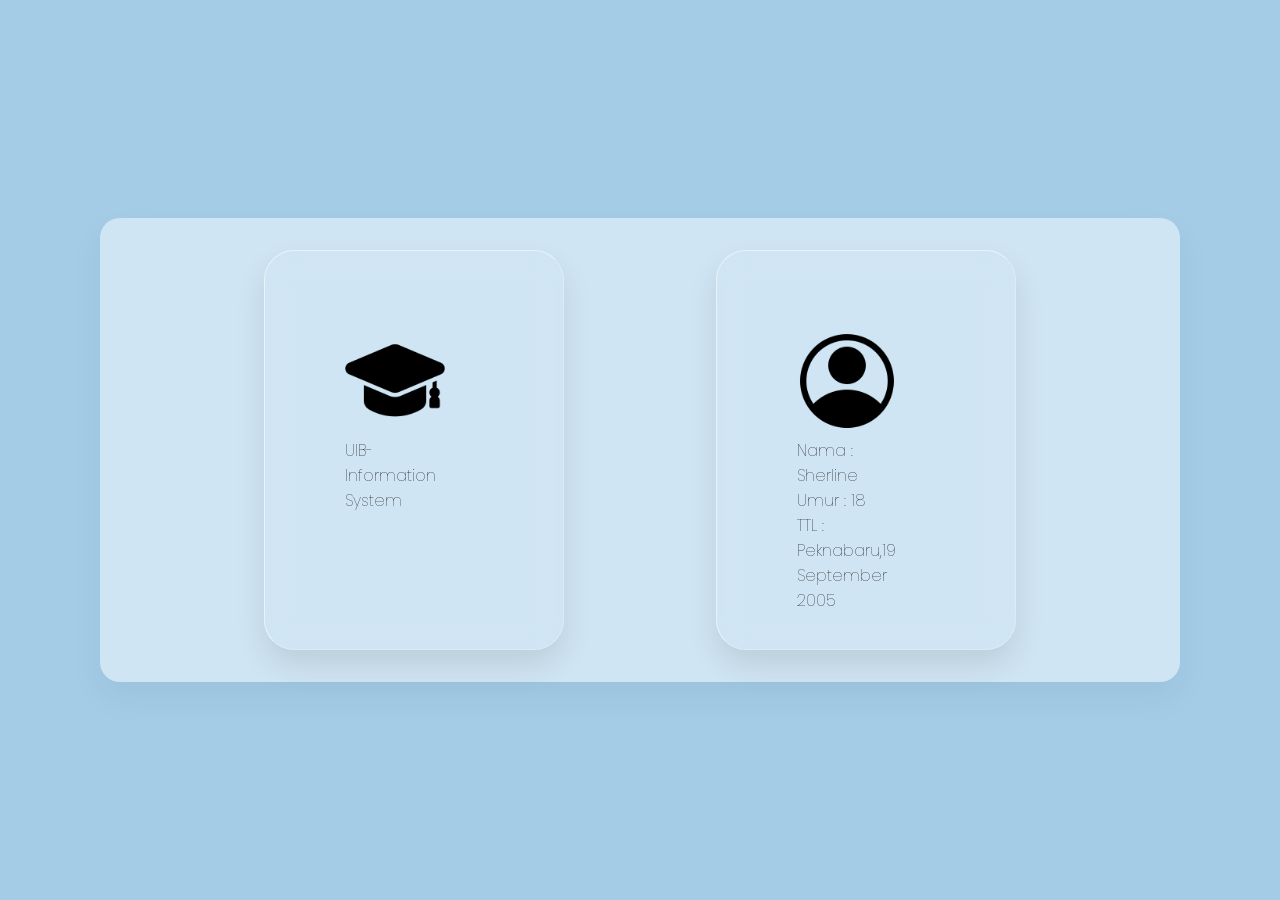
<file: Websitedatadiri/About.html>
<!DOCtype html>
 <html>
 <head>
	<meta charset="utf-8">
	<title> Container | Cereal Code </title>
	<link rel="stylesheet" href="style.css">
 </head>
 
 <body>
  

		<div class="container">
					
			<div class="card">
				<div class="imgBx">
					<img src="gambar about/graduate.png">
					<p>UIB-Information System</p>
				
				</div>
			</div>
		
			<div class="card">
				<div class="imgBx">
					<img src="gambar about/account.png">
					</a>
					<p>Nama : Sherline</p>
          <p>Umur : 18</p>
          <p>TTL : Peknabaru,19 September 2005</p>
				</div>		
			
		</div>	
 
 		

 
 </body>
 </html>
</file>
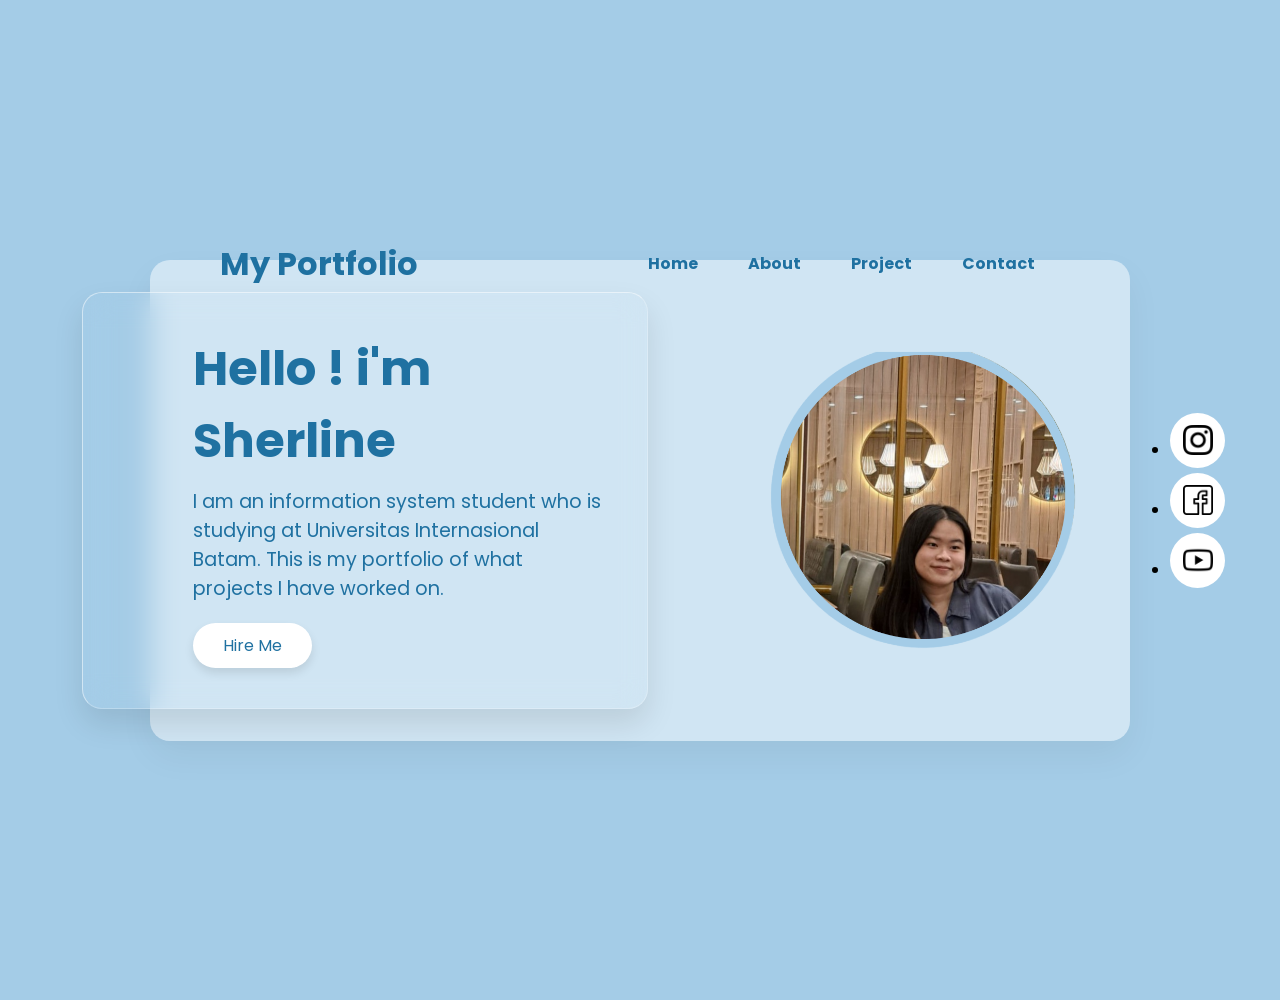
<file: Websitedatadiri/Data diri.html>
<html lang="en">
  <head>
    <meta charset="UTF-8" />
    <meta name="viewport" content="width=device-width, initial-scale=1.0" />
    <title>Landing Page</title>
    <link rel="stylesheet" href="style.css" />
  </head>
  <body>
    <section>
      <div class="container">
        <header>
          <a href="#" class="logo">My Portfolio</a>
          <ul>
            <li><a href="#">Home</a></li>
            <li><a href="About.html">About</a></li>
            <li><a href="#">Project</a></li>
            <li><a href="#">Contact</a></li>
          </ul>
        </header>
        <div class="content">
          <h2>Hello ! i'm Sherline</h2>
          <p>I am an information system student who is studying at Universitas Internasional Batam. This is my portfolio of what projects I have worked on.</p>
          <a href="#">Hire Me</a>
        </div>
        <div class="imgBox">
          <img src="gambar sosmed/1.png" width="350" />
        </div>
        <ul class="icon">
          <li>
            <a href="https://www.instagram.com/shrlnz__/"><img src="gambar sosmed/instagram.png" width="30" height="30"></a>
          </li>
          <li>
            <a href="#"><img src="gambar sosmed/facebook.png" width="30" height="30"/></a>
          </li>
          <li>
            <a href="#"><img src="gambar sosmed/youtube.png" width="30" height="30"/></a>
          </li>
        </ul>
        <div class="notes"></div>
      </div>

      <div id="Data diri.html">
        <a href="About.html"></a>
      </div>
    </section>
  </body>
</html>
</file>
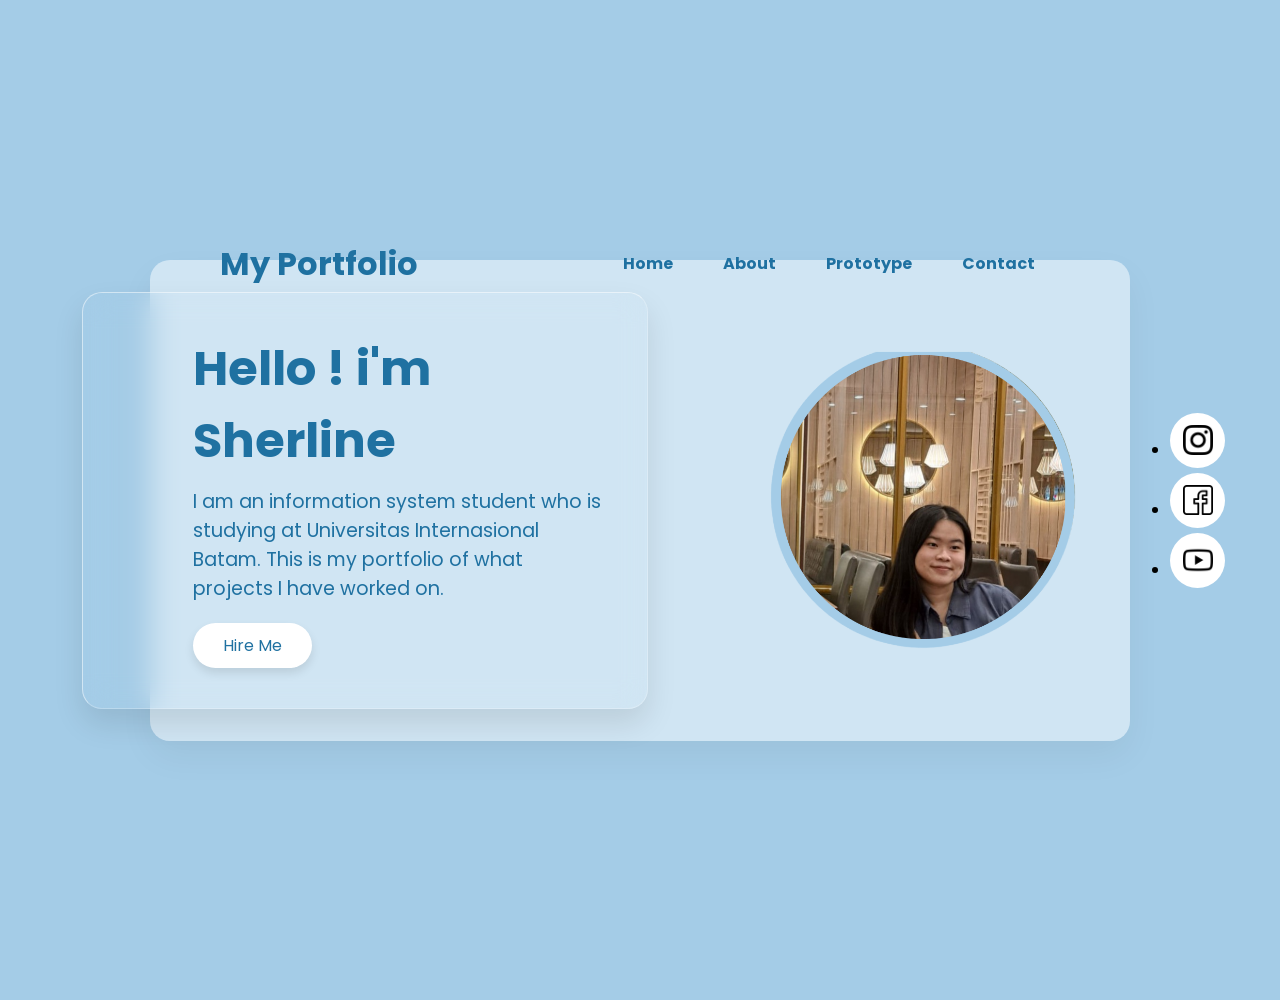
<file: Websitedatadiri/Datadiri.html>
<html lang="en">
  <head>
    <meta charset="UTF-8" />
    <meta name="viewport" content="width=device-width, initial-scale=1.0" />
    <title>Sherline</title>
    <link rel="stylesheet" href="style.css" />
  </head>
  <body>
    <section>
      <div class="container">
        <header>
          <a href="#" class="logo">My Portfolio</a>
          <ul>
            <li><a href="#">Home</a></li>
            <li><a href="About.html">About</a></li>
            <li><a href="https://sherline.my.canva.site/website">Prototype</a></li>
            <li><a href="https://wa.me/6281268714764">Contact</a></li>
          </ul>
        </header>
        <div class="content">
          <h2>Hello ! i'm Sherline</h2>
          <p>I am an information system student who is studying at Universitas Internasional Batam. This is my portfolio of what projects I have worked on.</p>
          <a href="About.html">Hire Me</a>
        </div>
        <div class="imgBox">
          <img src="gambar sosmed/1.png" width="350" />
        </div>
        <ul class="icon">
          <li>
            <a href="https://www.instagram.com/shrlnz__/"><img src="gambar sosmed/instagram.png" width="30" height="30"></a>
          </li>
          <li>
            <a href="#"><img src="gambar sosmed/facebook.png" width="30" height="30"/></a>
          </li>
          <li>
            <a href="#"><img src="gambar sosmed/youtube.png" width="30" height="30"/></a>
          </li>
        </ul>
        
      <div id="Data diri.html">
        <a href="About.html"></a>
      </div>
    </section>
  </body>
</html>
</file>
<file: Website/style.css>
body{
  margin: 0;
  padding: 0;
  background-color: #ebedec;
}
.navbar{
    position: fixed;
    top: 0;
    width: 100%;
    margin: 0;
    z-index: 1000;
    padding: 1rem 3rem;   /* utk jarak atasbwh kirikanan*/
    background-color: #a3a9b0;
    box-sizing: border-box;
    display: flex;
    justify-content: space-between;
  }

.navbar ul{
    display: flex;
    list-style: none;
    gap: 2rem;  /* utk jarak*/
}
ul li a {
    text-decoration: none;
    padding: 3px;
    font-family: judson;
    font-size: 20px;
    font-weight: 300;    /* utk ketebalan font*/
    color: #000000;
    transition: all;
    transition-duration: 100ms;
}
ul li a:hover{
    border-bottom: 2px solid #d3d1b9;
    color: #753549;
}

ul.listdrop  {
    visibility: visible;
    opacity: 0;
    position: absolute;
    display: none;
    background: white;
    z-index: 2;
  }

  ul li:hover > ul,
  ul li ul:hover  {
    visibility: visible;
    opacity: 1;
    display: block;
    min-width: 250px;
    text-align: left;
    padding-top: 20px;
    box-shadow: 0px 3px 5px -1px #ccc;
  }

  ul li ul li {
    clear: both;
    width: 100%;
    text-align: left;
    margin-bottom: 20px;
    border-style: none;
  }

  ul li ul li a:hover {
    padding-left: 10px;
    border-left: 2px solid #d3d1b9;
    transition: all 0.3s ease;
  }

/* Mengatur container sebagai Flexbox */
.container {
  display: flex;
  justify-content: center; /* Memusatkan secara horizontal */
  align-items: center;     /* Memusatkan secara vertikal */
  height: 100vh;           /* Mengatur tinggi container sesuai tinggi viewport */
  padding: 90px;
}

/* Mengatur gambar agar sesuai dengan container */
.container img {
  max-width: 100%;
  max-height: 100%;
  object-fit: contain;     /* Menjaga aspek rasio gambar */
  width: ;
  border-radius: 20px;
}


.kategori{
  padding-bottom: 64px;
  padding-top: 80px;
}
.kategori h1{
  padding: 11px 71px;
}
.card{
  display: flex;
  flex-wrap: wrap;
  justify-content: space-between;
  align-items: center;
  transition: ease-in-out .5s;
  padding: 15px 85px;
}
.card1{
  width: 265px;
  height: 255px;
  border-radius:20px;
  float: left;
  max-width: 100%;
  background-color: #b4b4b8;
}
.card1::before{
  position: absolute;
  content: '';
  width: 200px;
  height: 200px;
  background-color: #d0d0d1;
  border-radius: 20px;
  z-index: -1;
  transition: 0.3s;
  animation: animate 2s linear infinite;
}
.card1:hover::before{
  width: 297px;
  height: 287px;
}
.card img{
  width: 285px;
  height: 200px;
  object-fit: contain;
}
.card1 li{
  list-style: none;
  text-align: center;
  font-size: 20px;
  font-weight: 700;
  color: #31363f;
}

.popular{
  padding-top: 50px;
  padding-bottom: 50px;
}
.container1{
  padding-bottom: 50px;
  padding-top: 70px;
}
.container1 h1{
  padding: 11px 75px;
}
.box {
  display: flex;
  flex-wrap: wrap;
  justify-content: space-between;
  align-items: center;
  padding: 50px;
  gap: 20px;
}

.box1 {
  width: 350px;
  height: 240px;
  display: flex;
  justify-content: space-between;
  align-items: center;
  padding: 1px 2px;
  gap: 5rem;
  border: 1px solid #ccc;
  border-radius: 20px;
  background-color: #f7f6f2;
  box-shadow: 0 14px 28px rgba(0, 0, 0, 0.75), 0 10px 10px rgba(0, 0, 0, 0.22);
  transition: 0.4s all ease-in-out;
}

.box1:hover {
  box-shadow: 0 3px 6px rgba(0, 0, 0, 0.16), 0 10px 10px rgba(0, 0, 0, 0.23);
  transform: translate(0px, 8px);
}

.imgContainer img {
  height: 120px;
  
  align-items: center;
}

.box1 .title {
  display: block;

}
.box1 .title h5{
  font-weight: 300;
  color: #c5bbbb;
}

.box1 .title h2 {
  font-size: 1.5rem;
  font-weight: 600;
  color: rgba(0, 0, 0, 0.8);
}

.box1 .title p {
  color: crimson;
  font-weight: 800;
  font-size: 0.9rem;
}

.footer{
  width: 100%;
  background-color: #a3a9b0 ;
}
.content{
  display: flex;
  flex-wrap: wrap;
  justify-content: center;
  padding: 90px;
}
ul{
  list-style: none;
}
.footer-col{
   padding: 10px 60px;
}
.footer-col h4{
  font-size: 20px;
  color: #000000;
  text-transform: capitalize;
  margin-bottom: 35px;
  font-weight: 800;
  position: relative;
}
.footer-col h4::before{
  content: '';
  position: absolute;
  left:0;
  bottom: -10px;
  background-color: #e91e63;
  height: 2px;
  box-sizing: border-box;
  width: 50px;
}
.footer-col ul li:not(:last-child){
  margin-bottom: 10px;
}
.footer-col ul li a{
  font-size: 16px;
  text-transform: capitalize;
  color: #000000;
  text-decoration: none;
  font-weight: 300;
  color: #000000;
  display: block;
  transition: all 0.3s ease;
}
.footer-col ul li a:hover{
  color: #908d8d;
  padding-left: 8px;
}
.footer-col .social-links i img{
  display: inline-block;
  height: 35px;
  width: 35px;
  background-color: rgba(255,255,255,0.2);
  margin:0 10px 10px 0;
  text-align: center;
  line-height: 40px;
  border-radius: 80%;
  color: #ffffff;
  transition: all 0.5s ease;
}
.footer-col .social-links a:hover{
  color: #24262b;
  background-color: #ffffff;
}

/*responsive*/
@media(max-width: 767px){
  .footer-col{
    width: 50%;
    margin-bottom: 30px;
}
}
@media(max-width: 574px){
  .footer-col{
    width: 100%;
}
}


/* ABOUT US */

.explain{
  display: flex;
  justify-content: space-between;
  align-items: center;
  padding-top: 90px ;
  padding-bottom: 30px;
}
.explain h2{
  padding: 60px 71px;
  font-size: 36px;
  font-weight: 200;
}
.explain h3{
  padding: 0px 60px;
  font-weight: 500;
  font-size: 20px;
}

.explain2 {
  background-color: #a3a9b0;
  position: relative;
  padding: 80px 40px;
  width: auto;
  height: 400px;
}
.explain2 h3{
  position: relative;
  font-weight: 900;
  font-size: 30px;
  right: -90px;
}
.explain2 li.kalender{
  position: relative;
  list-style: none;
  font-size: 25px;
  font-weight: 500;
  left: 250px;
  top: -15px;
}
.explain2 li.jam{
  position: relative;
  list-style: none;
  font-size: 25px;
  font-weight: 500;
  left: 250px;
  top: 30px;
}
.kalender img{
  width: 60px;
  position: relative;
  left: 115px;
  top: 30px;
}
.jam img{
  position: relative;
  width: 60px;
  left: 115px;
  top: 80px;
}
.sidelogo img{
  width: 350px;
  position: relative;
  left: 900px;
  top: -300px;
}


.service{
  padding: 50px;
}
.service h1{
  text-align: center;
  font-weight: 600;
  padding-top: 35px;
}
.service img{
  width: 80px;
  height: 80px;
}
.service li{
  list-style: none;
  color: #373F55;
}
.our{
  position: relative;
  display: block;
  align-items: center;
  padding: 80px;
  left: 10px;
}
.theservice{
  position: relative;
  display: flex;
  justify-content: center;
  gap: 12rem;
  top: 50px;
  left: 30px;
}
  .theservice li{
    padding: 8px;
  }


  /* OUR PRODUCTS */
  
  .page-wrapper {
    height: 100%;
    display: flex;
    flex-wrap: wrap;
    padding: 6rem 5rem;
    justify-content: space-between;
  }
  .shop li{
    list-style: none;
    font-size: 34px;
    font-weight: 800;
    text-align: center;
    padding-top: 3rem;
  }
  .page-wrapper .page-inner {
    vertical-align: middle;
  }
  
  .el-wrapper {
    width: 240px;
    padding: 15px;
    margin: 15px auto;
    border-radius: 20px;
    background-color: #b4b4b8;
  }
  .box-up img{
    width: 240px;
  }
  .box-down img{
    width: 40px;
  }
  @media (max-width: 991px) {
    .el-wrapper {
      width: 345px;
    }
  }
  
  @media (max-width: 767px) {
    .el-wrapper {
      width: 290px;
      margin: 30px auto;
    }
  }
  
  .el-wrapper:hover .h-bg {
    left: 0px;
  }
  
  .el-wrapper:hover .box-down li {
    left: -80px;
    -webkit-transform: translateY(-50%);
    -ms-transform: translateY(-50%);
    -o-transform: translateY(-50%);
    transform: translateY(-50%);
    color: #818181;
  }
  .el-wrapper:hover .box-down img {
    left: 50%;
  }
  .el-wrapper:hover .img {
    -webkit-filter: blur(7px);
    -o-filter: blur(7px);
    -ms-filter: blur(7px);
    filter: blur(7px);
    filter: progid:DXImageTransform.Microsoft.Blur(pixelradius='7', shadowopacity='0.0');
    opacity: 0.4;
  }
  
  .el-wrapper:hover .info-inner {
    bottom: 155px;
  }
  
  .el-wrapper:hover .a-size {
    -webkit-transition-delay: 300ms;
    -o-transition-delay: 300ms;
    transition-delay: 300ms;
    bottom: 50px;
    opacity: 1;
  }
  
  .el-wrapper .box-down {
    width: 100%;
    height: 60px;
    position: relative;
    overflow: hidden;
  }
  
  .el-wrapper .box-up {
    width: 100%;
    height: 300px;
    position: relative;
    overflow: hidden;
    text-align: center;
  }
  
  .el-wrapper .box-down img {
    padding: 20px 0;
    -webkit-transition: all 800ms cubic-bezier(0, 0, 0.18, 1);
    -moz-transition: all 800ms cubic-bezier(0, 0, 0.18, 1);
    -o-transition: all 800ms cubic-bezier(0, 0, 0.18, 1);
    transition: all 800ms cubic-bezier(0, 0, 0.18, 1);
    /* ease-out */
    -webkit-transition-timing-function: cubic-bezier(0, 0, 0.18, 1);
    -moz-transition-timing-function: cubic-bezier(0, 0, 0.18, 1);
    -o-transition-timing-function: cubic-bezier(0, 0, 0.18, 1);
    transition-timing-function: cubic-bezier(0, 0, 0.18, 1);
    /* ease-out */
  }
  
  .h-bg {
    -webkit-transition: all 800ms cubic-bezier(0, 0, 0.18, 1);
    -moz-transition: all 800ms cubic-bezier(0, 0, 0.18, 1);
    -o-transition: all 800ms cubic-bezier(0, 0, 0.18, 1);
    transition: all 800ms cubic-bezier(0, 0, 0.18, 1);
    /* ease-out */
    -webkit-transition-timing-function: cubic-bezier(0, 0, 0.18, 1);
    -moz-transition-timing-function: cubic-bezier(0, 0, 0.18, 1);
    -o-transition-timing-function: cubic-bezier(0, 0, 0.18, 1);
    transition-timing-function: cubic-bezier(0, 0, 0.18, 1);
    /* ease-out */
    width: 500px;
    height: 100%;
    background-color: #f7f6f2;
    position: absolute;
    left: -659px;
    border-radius: 10px;
  }
  
  .h-bg .h-bg-inner {
    width: 50%;
    height: 100%;
    background-color: #c8c6c6;
    border-radius: 10px;
  }
  
  .info-inner {
    -webkit-transition: all 400ms cubic-bezier(0, 0, 0.18, 1);
    -moz-transition: all 400ms cubic-bezier(0, 0, 0.18, 1);
    -o-transition: all 400ms cubic-bezier(0, 0, 0.18, 1);
    transition: all 400ms cubic-bezier(0, 0, 0.18, 1);
    /* ease-out */
    -webkit-transition-timing-function: cubic-bezier(0, 0, 0.18, 1);
    -moz-transition-timing-function: cubic-bezier(0, 0, 0.18, 1);
    -o-transition-timing-function: cubic-bezier(0, 0, 0.18, 1);
    transition-timing-function: cubic-bezier(0, 0, 0.18, 1);
    /* ease-out */
    position: absolute;
    width: 100%;
    bottom: 0px;
    padding-bottom: 10px;
  }
  
  .info-inner .p-name,
  .info-inner .p-company {
    display: block;
  }
  
  .info-inner .p-name {
    font-size: 20px;
    font-weight: 500;
    color: #252525;
  }
  
  .info-inner .p-company {
    font-size: 12px;
    text-transform: uppercase;
    color: #373F55;
  }
  
  .a-size {
    -webkit-transition: all 300ms cubic-bezier(0, 0, 0.18, 1);
    -moz-transition: all 300ms cubic-bezier(0, 0, 0.18, 1);
    -o-transition: all 300ms cubic-bezier(0, 0, 0.18, 1);
    transition: all 300ms cubic-bezier(0, 0, 0.18, 1);
    /* ease-out */
    -webkit-transition-timing-function: cubic-bezier(0, 0, 0.18, 1);
    -moz-transition-timing-function: cubic-bezier(0, 0, 0.18, 1);
    -o-transition-timing-function: cubic-bezier(0, 0, 0.18, 1);
    transition-timing-function: cubic-bezier(0, 0, 0.18, 1);
    /* ease-out */
    display: block;
    position: relative;
    width: 100%;
    color: #828282;
    opacity: 0;
  }
  
  .a-size .size {
    color: #252525;
  }
  .box-down li {
    -webkit-transition: all 600ms cubic-bezier(0, 0, 0.18, 1);
    -moz-transition: all 600ms cubic-bezier(0, 0, 0.18, 1);
    -o-transition: all 600ms cubic-bezier(0, 0, 0.18, 1);
    transition: all 600ms cubic-bezier(0, 0, 0.18, 1);

    -webkit-transition-timing-function: cubic-bezier(0, 0, 0.18, 1);
    -moz-transition-timing-function: cubic-bezier(0, 0, 0.18, 1);
    -o-transition-timing-function: cubic-bezier(0, 0, 0.18, 1);
    transition-timing-function: cubic-bezier(0, 0, 0.18, 1);

    -webkit-transition-delay: 100ms;
    -o-transition-delay: 100ms;
    transition-delay: 100ms;

    display: block;
    position: absolute;
    top: 50%;
    left: 50%;
    width: 100%;
    height: 100%;
    font-family: 'Lato', sans-serif;
    font-weight: 700;

    -webkit-transform: translate(-50%, -50%);
    -ms-transform: translate(-50%, -50%);
    -o-transform: translate(-50%, -50%);
    transform: translate(-50%, -50%);

    font-size: 16px;
    color: #252525;
}
  
  .box-down img {
    -webkit-transition: all 600ms cubic-bezier(0, 0, 0.18, 1);
    -moz-transition: all 600ms cubic-bezier(0, 0, 0.18, 1);
    -o-transition: all 600ms cubic-bezier(0, 0, 0.18, 1);
    transition: all 600ms cubic-bezier(0, 0, 0.18, 1);
    /* ease-out */
    -webkit-transition-timing-function: cubic-bezier(0, 0, 0.18, 1);
    -moz-transition-timing-function: cubic-bezier(0, 0, 0.18, 1);
    -o-transition-timing-function: cubic-bezier(0, 0, 0.18, 1);
    transition-timing-function: cubic-bezier(0, 0, 0.18, 1);
    /* ease-out */
    -webkit-transition-delay: 100ms;
    -o-transition-delay: 100ms;
    transition-delay: 100ms;
    display: block;
    position: absolute;
    top: 50%;
    left: 110%;
    -webkit-transform: translate(-50%, -50%);
    -ms-transform: translate(-50%, -50%);
    -o-transform: translate(-50%, -50%);
    transform: translate(-50%, -50%);
  }
  
  a.cart .txt {
    font-size: 12px;
    color: #fff;
    letter-spacing: 0.045em;
    text-transform: uppercase;
    white-space: nowrap;
  }
  

  /* UTK HAL LOGIN */
.login{
  display: flex;
  justify-content: center;
  align-items: center;
  padding: 10rem;
  background: #f7f6f2;
}
.login-container {
    background-color: #fff;
    padding: 50px;
    box-shadow: 0 0 10px rgba(0, 0, 0, 0.1);
    border-radius: 8px;
    width: 700px;
    height: 500px;
    text-align: center;
}

.login-container h2 {
    margin-bottom: 20px;
}

.login-container label {
    display: block;
    text-align: left;
    margin-bottom: 8px;
    font-weight: bold;
}

.login-container input {
    width: calc(100% - 20px);
    padding: 15px 10px;
    margin-bottom: 20px;
    border: 1px solid #ccc;
    border-radius: 4px;
}

.login-container button {
    width: 20rem;
    padding: 15px;
    background-color: #007bff;
    border: none;
    color: #fff;
    border-radius: 4px;
    cursor: pointer;
}

.login-container button:hover {
    background-color: #0056b3;
}

#error-message {
    color: red;
    font-size: 14px;
    margin-top: 10px;
}


/* UTK CONTACT US */
.Contactus{
    list-style: none;
    font-size: 34px;
    font-weight: 800;
    text-align: center;
    padding-top: 3rem;
}
.Isi{
  display: block;
  padding: 60px 90px;
}
.Isi img{
  height: 50px;
  width: 50px;
  justify-content: space-between;
  padding: 40px;
}
.Isi ul{
  font-size: 25px;
  font-weight: 500;
  padding: 0rem 10rem;
}
</file>
<file: Websitedatadiri/style.css>
@import url("https://fonts.googleapis.com/css2?family=Montserrat:wght@400;500;600&family=Poppins:wght@400;700&display=swap");
* {
  margin: 0;
  padding: 0;
  box-sizing: border-box;
  font-family: "Poppins", sans-serif;
}
section {
  display: flex;
  justify-content: center;
  align-items: center;
  min-height: 100vh;
  padding: 50px;
  background-color: #a4cce7;
}
.container {
  position: relative;
  width: calc(100% - 100px);
  min-height: calc(100vh - 280px);
  min-height: 300px;
  background: rgba(255, 255, 255, 0.482);
  box-shadow: 0 15px 35px rgba(0, 0, 0, 0.05);
  border-radius: 20px;
  display: flex;
  justify-content: space-between;
  align-items: center;
  padding: 50px;
}
  header {
  position: absolute;
  top: -40px;
  right: 20px;
  left: 20px;
  padding: 20px 50px;
  display: flex;
  justify-content: space-between;
  align-items: center;
  box-shadow: 0 15px 35px rgba();
  border-radius: 20px;
  border: 1px solid rgba;
  border-top: 1px solid rgba;
  border-left: 1px solid rgba;
}
header .logo {
  color: #1f71a1;
  font-weight: 700;
  text-decoration: none;
  font-size: 2em;
}
header ul {
  display: flex;
}
header ul li {
  list-style: none;
  margin: 0 10px;
}
header ul li a {
  text-decoration: none;
  color: #1f71a1;
  font-weight: bold;
  padding: 8px 15px;
  border-radius: 25px;
}
header ul li a:hover,
header ul li a.active {
  background-color: aliceblue;
  box-shadow: 0 5px 10px rgba(0, 0, 0, 0.1);
}
.content {
  transform: translateX(-100px);
  max-width: 700px;
  box-shadow: 0 15px 30px rgba(0, 0, 0, 0.1);
  border-radius: 20px;
  backdrop-filter: blur(15px);
  border: 1px solid rgba(255, 255, 255, 0.25);
  border-top: 1px solid rgba(255, 255, 255, 0.5);
  border-left: 1px solid #ffffff80;
  padding: 40px;
  padding-left: 110px;
}
.content h2 {
  padding-bottom: 10px;
  font-size: 3em;
  color: #1f71a1;
}
.content p {
  font-size: 1.2em;
  color: #1f71a1;
}
.content a {
  display: inline-block;
  padding: 10px 30px;
  background-color: #fff;
  color: #1f71a1;
  margin-top: 20px;
  border-radius: 30px;
  text-decoration: none;
  font-size: 1em;
  box-shadow: 0 5px 10px rgba(0, 0, 0, 0.1);
}
@media screen and (max-width: 1200px) {
  .container {
    position: relative;
    width: calc(100% - 20px);
  }
}
.icon li a {
  text-decoration: none;
  width: 70px;
  height: 70px;
  background-color: #fff;
  display: flex;
  justify-content: center;
  align-items: center;
  border-radius: 50%;
  margin: 5px 0;
  
}

.icon li:hover a img {
  transform: scale(0.7) rotate(300deg);
}
.icon li a {
  width: 55px;
  height: 55px;
}
.icon {
  position: absolute;
  left: 1020px;
}

body {
  display: flex;
  justify-content: center;
  align-items: center;
  min-height: 100vh;
  padding: 50px;
  background-color: #a4cce7;
}

.container {
  display: flex;
  justify-content: space-evenly;
  padding: 2rem;

  
}
.container .card {
  max-width: 1000px;
  box-shadow: 0 15px 30px rgba(0, 0, 0, 0.1);
  border-radius: 30px;
  backdrop-filter: blur(15px);
  border: 1px solid rgba(255, 255, 255, 0.25);
  border-top: 1px solid rgba(255, 255, 255, 0.5);
  border-left: 1px solid #ffffff80;
  padding-top: 80px;
  padding-left: 80px;
  margin-left: 20px;
  margin-right: 20px;
  width: 300px;
  height: 400px;
  box-sizing: border-box;
  font-weight: 50;
  font-size: 0,5em;
}
.container .card .imgBx{
	position: center;
	width:100px;
	height: 80px;
	top: 100px;
	left:100px;
	box-shadow: 0 5px 20px rbga (0,0,0,1.2);
}
.container .card .imgBx img
{
	max-width: 100%;
	border-radius: 20px;
}

.imgBx:hover img{
	transform: scale(1.1);
}
</file>
